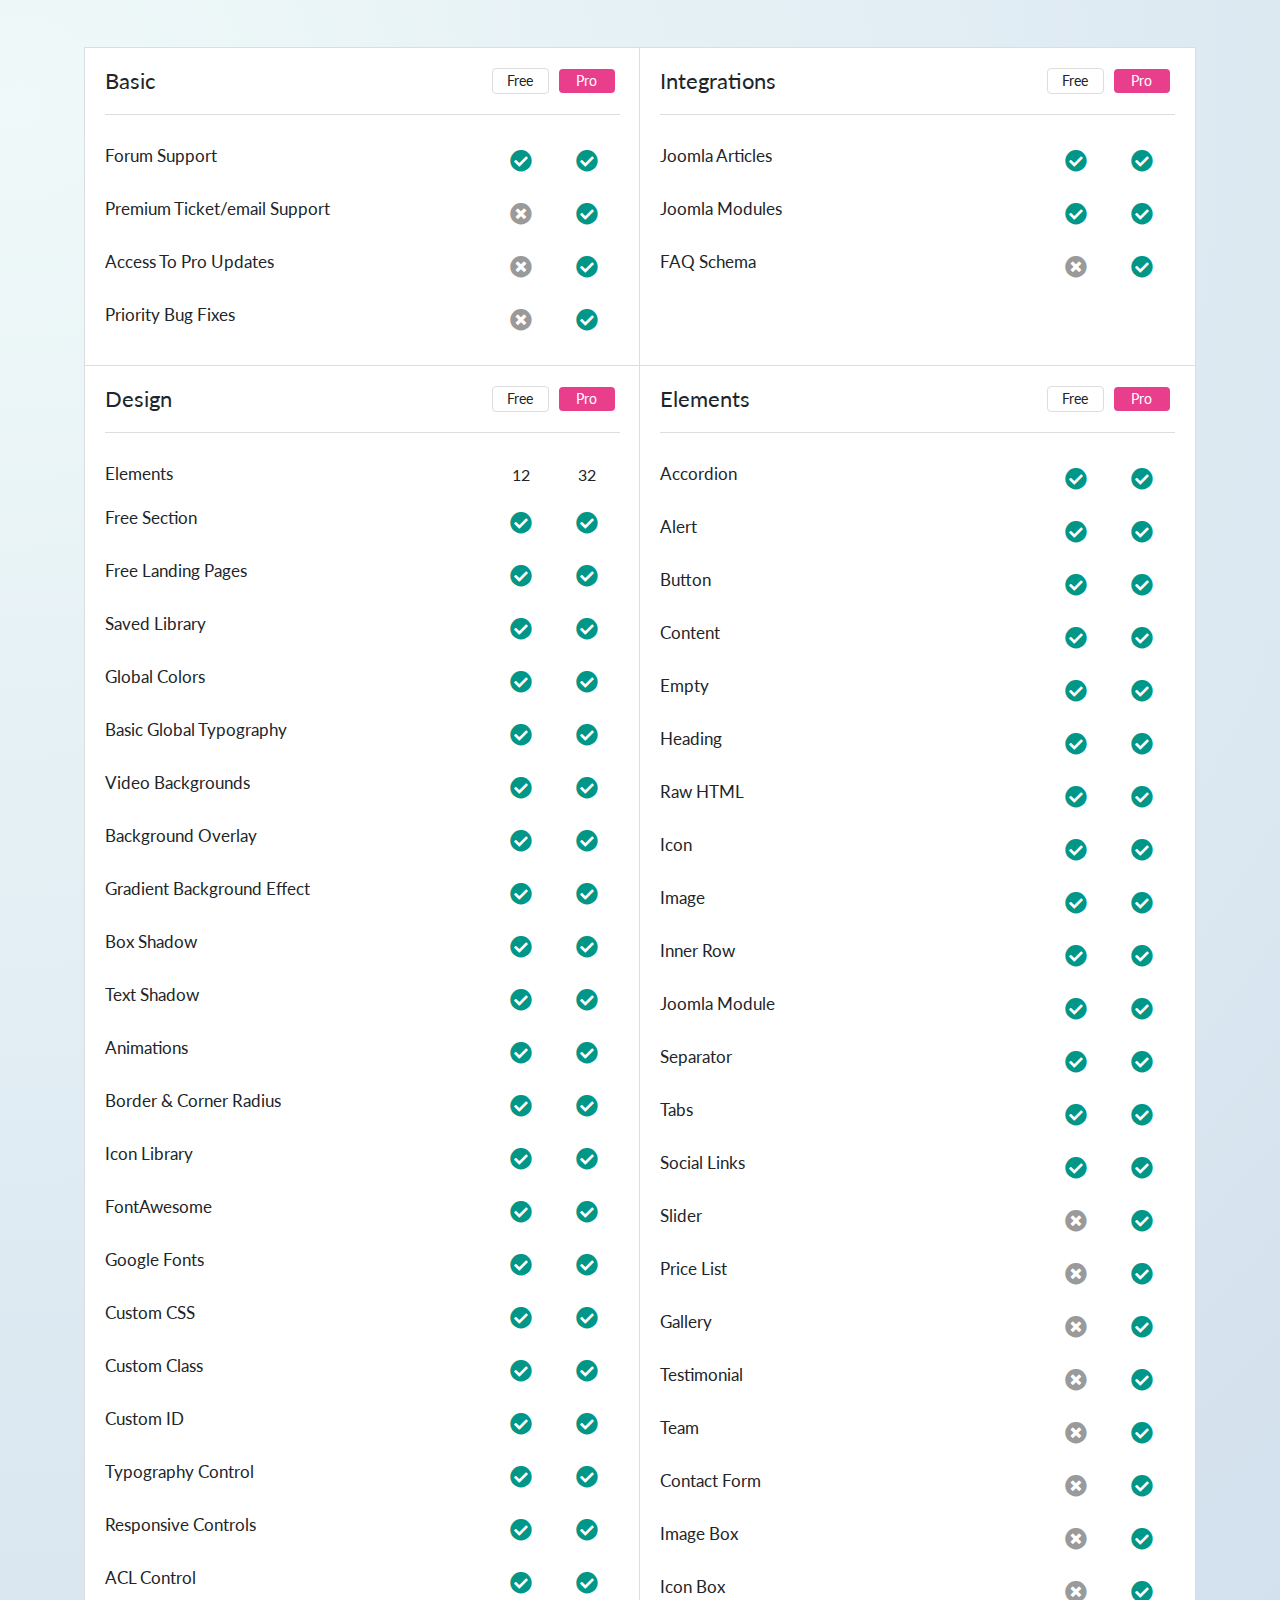
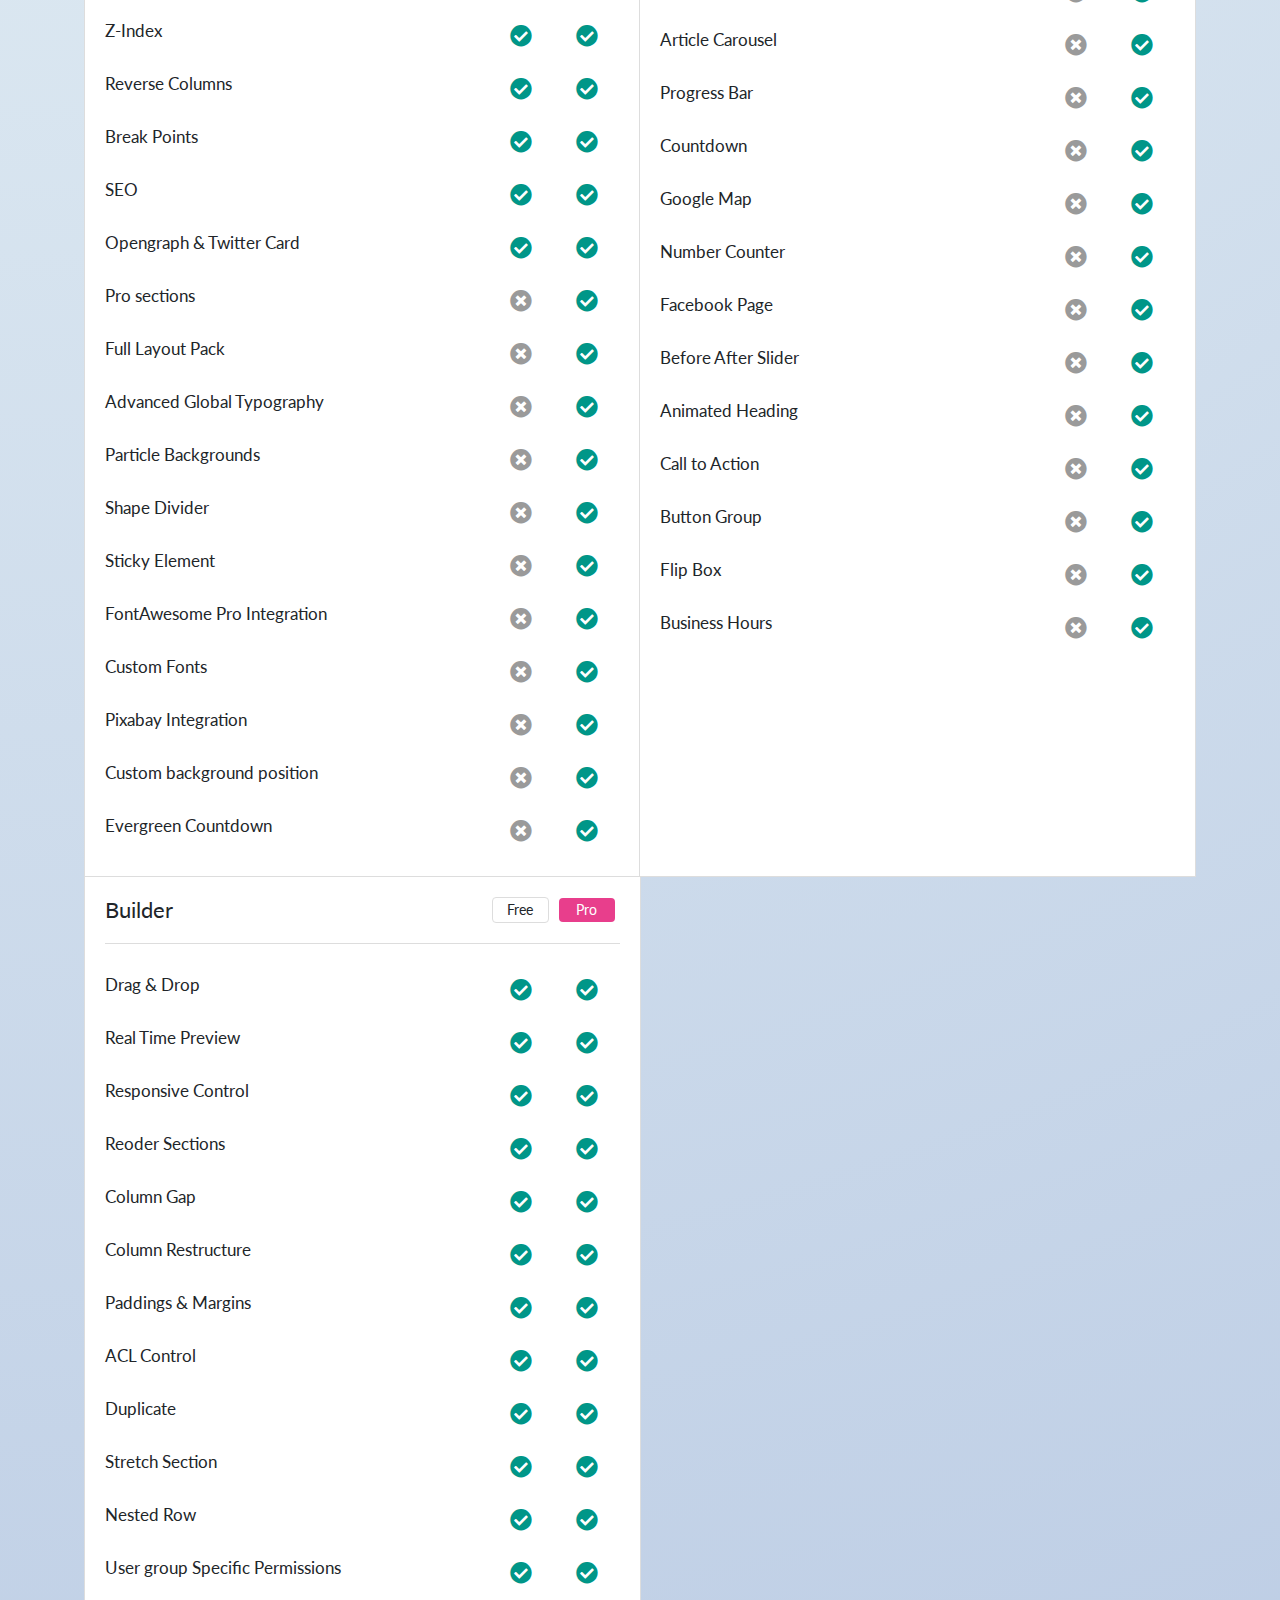
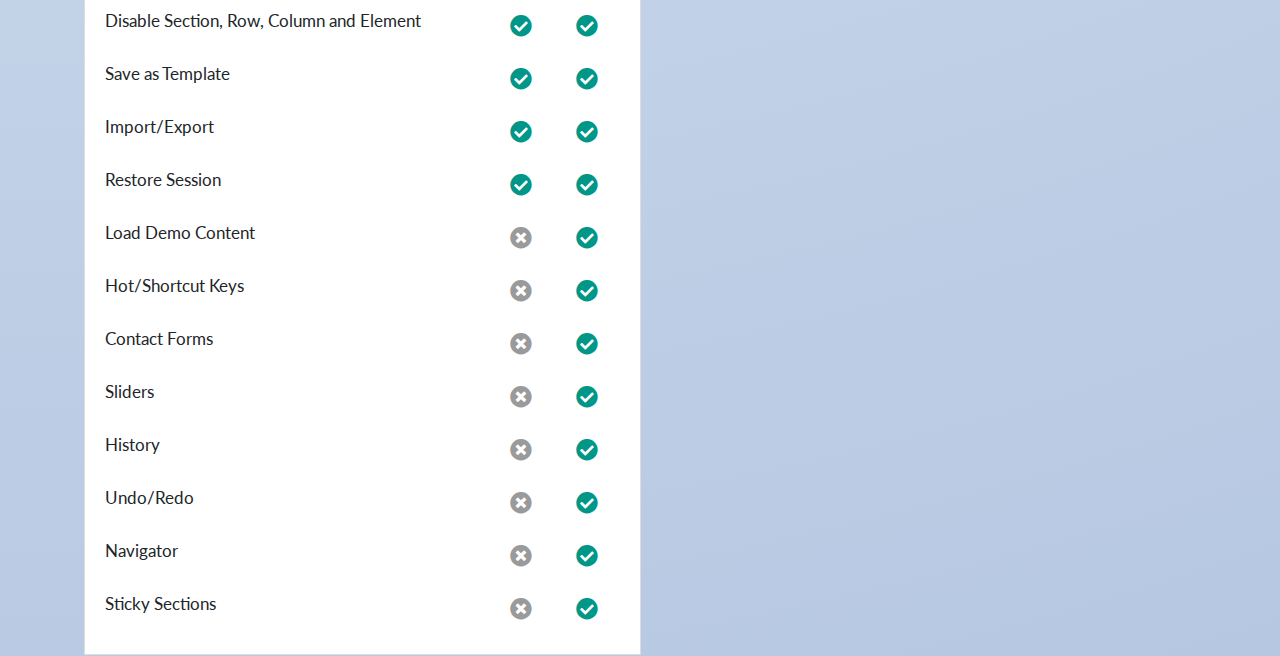
<file: index.html>
<!DOCTYPE html>
<html lang="en">

<head>
	<meta charset="UTF-8">
	<meta name="viewport" content="width=device-width, initial-scale=1.0">
	<meta http-equiv="X-UA-Compatible" content="ie=edge">
	<title>Why Pro</title>
	<link rel="stylesheet" href="https://stackpath.bootstrapcdn.com/bootstrap/4.3.1/css/bootstrap.min.css">
	<link rel="stylesheet" href="style.css">
	<link rel="stylesheet" href="https://use.fontawesome.com/releases/v5.9.0/css/all.css">
	<link href="https://fonts.googleapis.com/css?family=Lato&display=swap" rel="stylesheet">
</head>

<body>
	<section class="pt-5">
		<div class="container">
			<div class="row no-spacing-lg">
				<div class="col-md-6 pb-3 pb-md-0">
					<div class="why-pro-table h-100">
						<div class="wpt-header">
							<h3 class="wpt-th">Basic</h3>
							<div class="wpt-lab wpt-free-lab">Free</div>
							<div class="wpt-lab wpt-pro-lab">Pro</div>
						</div>
						<div class="wpt-list">
							<h6 class="why-f">Forum Support</h6>
							<span class="why-fy why-fo"></span>
							<span class="why-fy why-fo"></span>
						</div>
						<div class="wpt-list">
							<h6 class="why-f">Premium Ticket/email Support</h6>
							<span class="why-fn why-fo"></span>
							<span class="why-fy why-fo"></span>
						</div>
						<div class="wpt-list">
							<h6 class="why-f">Access To Pro Updates</h6>
							<span class="why-fn why-fo"></span>
							<span class="why-fy why-fo"></span>
						</div>
						<div class="wpt-list">
							<h6 class="why-f">Priority Bug Fixes</h6>
							<span class="why-fn why-fo"></span>
							<span class="why-fy why-fo"></span>
						</div>
					</div>
				</div>
				<div class="col-md-6 pb-3 pb-md-0">
					<div class="why-pro-table h-100">
						<div class="wpt-header">
							<h3 class="wpt-th">Integrations</h3>
							<div class="wpt-lab wpt-free-lab">Free</div>
							<div class="wpt-lab wpt-pro-lab">Pro</div>
						</div>
						<div class="wpt-list">
							<h6 class="why-f">Joomla Articles</h6>
							<span class="why-fy why-fo"></span>
							<span class="why-fy why-fo"></span>
						</div>
						<div class="wpt-list">
							<h6 class="why-f">Joomla Modules</h6>
							<span class="why-fy why-fo"></span>
							<span class="why-fy why-fo"></span>
						</div>
						<div class="wpt-list">
							<h6 class="why-f">FAQ Schema</h6>
							<span class="why-fn why-fo"></span>
							<span class="why-fy why-fo"></span>
						</div>
					</div>
				</div>
				<div class="col-md-6 pb-3 pb-md-0">
					<div class="why-pro-table h-100">
						<div class="wpt-header">
							<h3 class="wpt-th">Design</h3>
							<div class="wpt-lab wpt-free-lab">Free</div>
							<div class="wpt-lab wpt-pro-lab">Pro</div>
						</div>
						<div class="wpt-list">
							<h6 class="why-f">Elements</h6>
							<span class="why-fo">12</span>
							<span class="why-fo">32</span>
						</div>
						<div class="wpt-list">
							<h6 class="why-f">Free Section</h6>
							<span class="why-fy why-fo"></span>
							<span class="why-fy why-fo"></span>
						</div>
						<div class="wpt-list">
							<h6 class="why-f">Free Landing Pages</h6>
							<span class="why-fy why-fo"></span>
							<span class="why-fy why-fo"></span>
						</div>
						<div class="wpt-list">
							<h6 class="why-f">Saved Library</h6>
							<span class="why-fy why-fo"></span>
							<span class="why-fy why-fo"></span>
						</div>
						<div class="wpt-list">
							<h6 class="why-f">Global Colors</h6>
							<span class="why-fy why-fo"></span>
							<span class="why-fy why-fo"></span>
						</div>
						<div class="wpt-list">
							<h6 class="why-f">Basic Global Typography</h6>
							<span class="why-fy why-fo"></span>
							<span class="why-fy why-fo"></span>
						</div>
						<div class="wpt-list">
							<h6 class="why-f">Video Backgrounds</h6>
							<span class="why-fy why-fo"></span>
							<span class="why-fy why-fo"></span>
						</div>
						<div class="wpt-list">
							<h6 class="why-f">Background Overlay</h6>
							<span class="why-fy why-fo"></span>
							<span class="why-fy why-fo"></span>
						</div>
						<div class="wpt-list">
							<h6 class="why-f">Gradient Background Effect</h6>
							<span class="why-fy why-fo"></span>
							<span class="why-fy why-fo"></span>
						</div>
						<div class="wpt-list">
							<h6 class="why-f">Box Shadow</h6>
							<span class="why-fy why-fo"></span>
							<span class="why-fy why-fo"></span>
						</div>
						<div class="wpt-list">
							<h6 class="why-f">Text Shadow</h6>
							<span class="why-fy why-fo"></span>
							<span class="why-fy why-fo"></span>
						</div>
						<div class="wpt-list">
							<h6 class="why-f">Animations</h6>
							<span class="why-fy why-fo"></span>
							<span class="why-fy why-fo"></span>
						</div>
						<div class="wpt-list">
							<h6 class="why-f">Border & Corner Radius</h6>
							<span class="why-fy why-fo"></span>
							<span class="why-fy why-fo"></span>
						</div>
						<div class="wpt-list">
							<h6 class="why-f">Icon Library</h6>
							<span class="why-fy why-fo"></span>
							<span class="why-fy why-fo"></span>
						</div>
						<div class="wpt-list">
							<h6 class="why-f">FontAwesome</h6>
							<span class="why-fy why-fo"></span>
							<span class="why-fy why-fo"></span>
						</div>
						<div class="wpt-list">
							<h6 class="why-f">Google Fonts</h6>
							<span class="why-fy why-fo"></span>
							<span class="why-fy why-fo"></span>
						</div>
						<div class="wpt-list">
							<h6 class="why-f">Custom CSS</h6>
							<span class="why-fy why-fo"></span>
							<span class="why-fy why-fo"></span>
						</div>
						<div class="wpt-list">
							<h6 class="why-f">Custom Class</h6>
							<span class="why-fy why-fo"></span>
							<span class="why-fy why-fo"></span>
						</div>
						<div class="wpt-list">
							<h6 class="why-f">Custom ID</h6>
							<span class="why-fy why-fo"></span>
							<span class="why-fy why-fo"></span>
						</div>
						<div class="wpt-list">
							<h6 class="why-f">Typography Control</h6>
							<span class="why-fy why-fo"></span>
							<span class="why-fy why-fo"></span>
						</div>
						<div class="wpt-list">
							<h6 class="why-f">Responsive Controls</h6>
							<span class="why-fy why-fo"></span>
							<span class="why-fy why-fo"></span>
						</div>
						<div class="wpt-list">
							<h6 class="why-f">ACL Control</h6>
							<span class="why-fy why-fo"></span>
							<span class="why-fy why-fo"></span>
						</div>
						<div class="wpt-list">
							<h6 class="why-f">Z-Index</h6>
							<span class="why-fy why-fo"></span>
							<span class="why-fy why-fo"></span>
						</div>
						<div class="wpt-list">
							<h6 class="why-f">Reverse Columns</h6>
							<span class="why-fy why-fo"></span>
							<span class="why-fy why-fo"></span>
						</div>
						<div class="wpt-list">
							<h6 class="why-f">Break Points</h6>
							<span class="why-fy why-fo"></span>
							<span class="why-fy why-fo"></span>
						</div>
						<div class="wpt-list">
							<h6 class="why-f">SEO</h6>
							<span class="why-fy why-fo"></span>
							<span class="why-fy why-fo"></span>
						</div>
						<div class="wpt-list">
							<h6 class="why-f">Opengraph & Twitter Card</h6>
							<span class="why-fy why-fo"></span>
							<span class="why-fy why-fo"></span>
						</div>
						<div class="wpt-list">
							<h6 class="why-f">Pro sections</h6>
							<span class="why-fn why-fo"></span>
							<span class="why-fy why-fo"></span>
						</div>
						<div class="wpt-list">
							<h6 class="why-f">Full Layout Pack</h6>
							<span class="why-fn why-fo"></span>
							<span class="why-fy why-fo"></span>
						</div>
						<div class="wpt-list">
							<h6 class="why-f">Advanced Global Typography</h6>
							<span class="why-fn why-fo"></span>
							<span class="why-fy why-fo"></span>
						</div>
						<div class="wpt-list">
							<h6 class="why-f">Particle Backgrounds</h6>
							<span class="why-fn why-fo"></span>
							<span class="why-fy why-fo"></span>
						</div>
						<div class="wpt-list">
							<h6 class="why-f">Shape Divider</h6>
							<span class="why-fn why-fo"></span>
							<span class="why-fy why-fo"></span>
						</div>
						<div class="wpt-list">
							<h6 class="why-f">Sticky Element</h6>
							<span class="why-fn why-fo"></span>
							<span class="why-fy why-fo"></span>
						</div>
						<div class="wpt-list">
							<h6 class="why-f">FontAwesome Pro Integration</h6>
							<span class="why-fn why-fo"></span>
							<span class="why-fy why-fo"></span>
						</div>
						<div class="wpt-list">
							<h6 class="why-f">Custom Fonts</h6>
							<span class="why-fn why-fo"></span>
							<span class="why-fy why-fo"></span>
						</div>
						<div class="wpt-list">
							<h6 class="why-f">Pixabay Integration</h6>
							<span class="why-fn why-fo"></span>
							<span class="why-fy why-fo"></span>
						</div>
						<div class="wpt-list">
							<h6 class="why-f">Custom background position</h6>
							<span class="why-fn why-fo"></span>
							<span class="why-fy why-fo"></span>
						</div>
						<div class="wpt-list">
							<h6 class="why-f">Evergreen Countdown</h6>
							<span class="why-fn why-fo"></span>
							<span class="why-fy why-fo"></span>
						</div>
					</div>
				</div>
				<div class="col-md-6 pb-3 pb-md-0">
					<div class="why-pro-table h-100">
						<div class="wpt-header">
							<h3 class="wpt-th">Elements</h3>
							<div class="wpt-lab wpt-free-lab">Free</div>
							<div class="wpt-lab wpt-pro-lab">Pro</div>
						</div>
						<div class="wpt-list">
							<h6 class="why-f">Accordion</h6>
							<span class="why-fy why-fo"></span>
							<span class="why-fy why-fo"></span>
						</div>
						<div class="wpt-list">
							<h6 class="why-f">Alert</h6>
							<span class="why-fy why-fo"></span>
							<span class="why-fy why-fo"></span>
						</div>
						<div class="wpt-list">
							<h6 class="why-f">Button</h6>
							<span class="why-fy why-fo"></span>
							<span class="why-fy why-fo"></span>
						</div>
						<div class="wpt-list">
							<h6 class="why-f">Content</h6>
							<span class="why-fy why-fo"></span>
							<span class="why-fy why-fo"></span>
						</div>
						<div class="wpt-list">
							<h6 class="why-f">Empty</h6>
							<span class="why-fy why-fo"></span>
							<span class="why-fy why-fo"></span>
						</div>
						<div class="wpt-list">
							<h6 class="why-f">Heading</h6>
							<span class="why-fy why-fo"></span>
							<span class="why-fy why-fo"></span>
						</div>
						<div class="wpt-list">
							<h6 class="why-f">Raw HTML</h6>
							<span class="why-fy why-fo"></span>
							<span class="why-fy why-fo"></span>
						</div>
						<div class="wpt-list">
							<h6 class="why-f">Icon</h6>
							<span class="why-fy why-fo"></span>
							<span class="why-fy why-fo"></span>
						</div>
						<div class="wpt-list">
							<h6 class="why-f">Image</h6>
							<span class="why-fy why-fo"></span>
							<span class="why-fy why-fo"></span>
						</div>
						<div class="wpt-list">
							<h6 class="why-f">Inner Row</h6>
							<span class="why-fy why-fo"></span>
							<span class="why-fy why-fo"></span>
						</div>
						<div class="wpt-list">
							<h6 class="why-f">Joomla Module</h6>
							<span class="why-fy why-fo"></span>
							<span class="why-fy why-fo"></span>
						</div>
						<div class="wpt-list">
							<h6 class="why-f">Separator</h6>
							<span class="why-fy why-fo"></span>
							<span class="why-fy why-fo"></span>
						</div>
						<div class="wpt-list">
							<h6 class="why-f">Tabs</h6>
							<span class="why-fy why-fo"></span>
							<span class="why-fy why-fo"></span>
						</div>
						<div class="wpt-list">
							<h6 class="why-f">Social Links</h6>
							<span class="why-fy why-fo"></span>
							<span class="why-fy why-fo"></span>
						</div>
						<div class="wpt-list">
							<h6 class="why-f">Slider</h6>
							<span class="why-fn why-fo"></span>
							<span class="why-fy why-fo"></span>
						</div>
						<div class="wpt-list">
							<h6 class="why-f">Price List</h6>
							<span class="why-fn why-fo"></span>
							<span class="why-fy why-fo"></span>
						</div>
						<div class="wpt-list">
							<h6 class="why-f">Gallery</h6>
							<span class="why-fn why-fo"></span>
							<span class="why-fy why-fo"></span>
						</div>
						<div class="wpt-list">
							<h6 class="why-f">Testimonial</h6>
							<span class="why-fn why-fo"></span>
							<span class="why-fy why-fo"></span>
						</div>
						<div class="wpt-list">
							<h6 class="why-f">Team</h6>
							<span class="why-fn why-fo"></span>
							<span class="why-fy why-fo"></span>
						</div>
						<div class="wpt-list">
							<h6 class="why-f">Contact Form</h6>
							<span class="why-fn why-fo"></span>
							<span class="why-fy why-fo"></span>
						</div>
						<div class="wpt-list">
							<h6 class="why-f">Image Box</h6>
							<span class="why-fn why-fo"></span>
							<span class="why-fy why-fo"></span>
						</div>
						<div class="wpt-list">
							<h6 class="why-f">Icon Box</h6>
							<span class="why-fn why-fo"></span>
							<span class="why-fy why-fo"></span>
						</div>
						<div class="wpt-list">
							<h6 class="why-f">Article Carousel</h6>
							<span class="why-fn why-fo"></span>
							<span class="why-fy why-fo"></span>
						</div>
						<div class="wpt-list">
							<h6 class="why-f">Progress Bar</h6>
							<span class="why-fn why-fo"></span>
							<span class="why-fy why-fo"></span>
						</div>
						<div class="wpt-list">
							<h6 class="why-f">Countdown</h6>
							<span class="why-fn why-fo"></span>
							<span class="why-fy why-fo"></span>
						</div>
						<div class="wpt-list">
							<h6 class="why-f">Google Map</h6>
							<span class="why-fn why-fo"></span>
							<span class="why-fy why-fo"></span>
						</div>
						<div class="wpt-list">
							<h6 class="why-f">Number Counter</h6>
							<span class="why-fn why-fo"></span>
							<span class="why-fy why-fo"></span>
						</div>
						<div class="wpt-list">
							<h6 class="why-f">Facebook Page</h6>
							<span class="why-fn why-fo"></span>
							<span class="why-fy why-fo"></span>
						</div>
						<div class="wpt-list">
							<h6 class="why-f">Before After Slider</h6>
							<span class="why-fn why-fo"></span>
							<span class="why-fy why-fo"></span>
						</div>
						<div class="wpt-list">
							<h6 class="why-f">Animated Heading</h6>
							<span class="why-fn why-fo"></span>
							<span class="why-fy why-fo"></span>
						</div>
						<div class="wpt-list">
							<h6 class="why-f">Call to Action</h6>
							<span class="why-fn why-fo"></span>
							<span class="why-fy why-fo"></span>
						</div>
						<div class="wpt-list">
							<h6 class="why-f">Button Group</h6>
							<span class="why-fn why-fo"></span>
							<span class="why-fy why-fo"></span>
						</div>
						<div class="wpt-list">
							<h6 class="why-f">Flip Box</h6>
							<span class="why-fn why-fo"></span>
							<span class="why-fy why-fo"></span>
						</div>
						<div class="wpt-list">
							<h6 class="why-f">Business Hours</h6>
							<span class="why-fn why-fo"></span>
							<span class="why-fy why-fo"></span>
						</div>
					</div>
				</div>
				<div class="col-md-6 pb-3 pb-md-0">
						<div class="why-pro-table h-100">
							<div class="wpt-header">
								<h3 class="wpt-th">Builder</h3>
								<div class="wpt-lab wpt-free-lab">Free</div>
								<div class="wpt-lab wpt-pro-lab">Pro</div>
							</div>
							<div class="wpt-list">
								<h6 class="why-f">Drag & Drop</h6>
								<span class="why-fy why-fo"></span>
								<span class="why-fy why-fo"></span>
							</div>
							<div class="wpt-list">
								<h6 class="why-f">Real Time Preview</h6>
								<span class="why-fy why-fo"></span>
								<span class="why-fy why-fo"></span>
							</div>
							<div class="wpt-list">
								<h6 class="why-f">Responsive Control</h6>
								<span class="why-fy why-fo"></span>
								<span class="why-fy why-fo"></span>
							</div>
							<div class="wpt-list">
								<h6 class="why-f">Reoder Sections</h6>
								<span class="why-fy why-fo"></span>
								<span class="why-fy why-fo"></span>
							</div>
							<div class="wpt-list">
								<h6 class="why-f">Column Gap</h6>
								<span class="why-fy why-fo"></span>
								<span class="why-fy why-fo"></span>
							</div>
							<div class="wpt-list">
								<h6 class="why-f">Column Restructure</h6>
								<span class="why-fy why-fo"></span>
								<span class="why-fy why-fo"></span>
							</div>
							<div class="wpt-list">
								<h6 class="why-f">Paddings & Margins</h6>
								<span class="why-fy why-fo"></span>
								<span class="why-fy why-fo"></span>
							</div>
							<div class="wpt-list">
								<h6 class="why-f">ACL Control</h6>
								<span class="why-fy why-fo"></span>
								<span class="why-fy why-fo"></span>
							</div>
							<div class="wpt-list">
								<h6 class="why-f">Duplicate</h6>
								<span class="why-fy why-fo"></span>
								<span class="why-fy why-fo"></span>
							</div>
							<div class="wpt-list">
								<h6 class="why-f">Stretch Section</h6>
								<span class="why-fy why-fo"></span>
								<span class="why-fy why-fo"></span>
							</div>
							<div class="wpt-list">
								<h6 class="why-f">Nested Row</h6>
								<span class="why-fy why-fo"></span>
								<span class="why-fy why-fo"></span>
							</div>
							<div class="wpt-list">
								<h6 class="why-f">User group Specific Permissions</h6>
								<span class="why-fy why-fo"></span>
								<span class="why-fy why-fo"></span>
							</div>
							<div class="wpt-list">
								<h6 class="why-f">Disable Section, Row, Column and Element</h6>
								<span class="why-fy why-fo"></span>
								<span class="why-fy why-fo"></span>
							</div>
							<div class="wpt-list">
								<h6 class="why-f">Save as Template</h6>
								<span class="why-fy why-fo"></span>
								<span class="why-fy why-fo"></span>
							</div>
							<div class="wpt-list">
								<h6 class="why-f">Import/Export</h6>
								<span class="why-fy why-fo"></span>
								<span class="why-fy why-fo"></span>
							</div>
							<div class="wpt-list">
								<h6 class="why-f">Restore Session</h6>
								<span class="why-fy why-fo"></span>
								<span class="why-fy why-fo"></span>
							</div>
							<div class="wpt-list">
								<h6 class="why-f">Load Demo Content</h6>
								<span class="why-fn why-fo"></span>
								<span class="why-fy why-fo"></span>
							</div>
							<div class="wpt-list">
								<h6 class="why-f">Hot/Shortcut Keys</h6>
								<span class="why-fn why-fo"></span>
								<span class="why-fy why-fo"></span>
							</div>
							<div class="wpt-list">
								<h6 class="why-f">Contact Forms</h6>
								<span class="why-fn why-fo"></span>
								<span class="why-fy why-fo"></span>
							</div>
							<div class="wpt-list">
								<h6 class="why-f">Sliders</h6>
								<span class="why-fn why-fo"></span>
								<span class="why-fy why-fo"></span>
							</div>
							<div class="wpt-list">
								<h6 class="why-f">History</h6>
								<span class="why-fn why-fo"></span>
								<span class="why-fy why-fo"></span>
							</div>
							<div class="wpt-list">
								<h6 class="why-f">Undo/Redo</h6>
								<span class="why-fn why-fo"></span>
								<span class="why-fy why-fo"></span>
							</div>
							<div class="wpt-list">
								<h6 class="why-f">Navigator</h6>
								<span class="why-fn why-fo"></span>
								<span class="why-fy why-fo"></span>
							</div>
							<div class="wpt-list">
								<h6 class="why-f">Sticky Sections</h6>
								<span class="why-fn why-fo"></span>
								<span class="why-fy why-fo"></span>
							</div>
						</div>
					</div>
			</div>
		</div>
	</section>
</body>

</html>
</file>
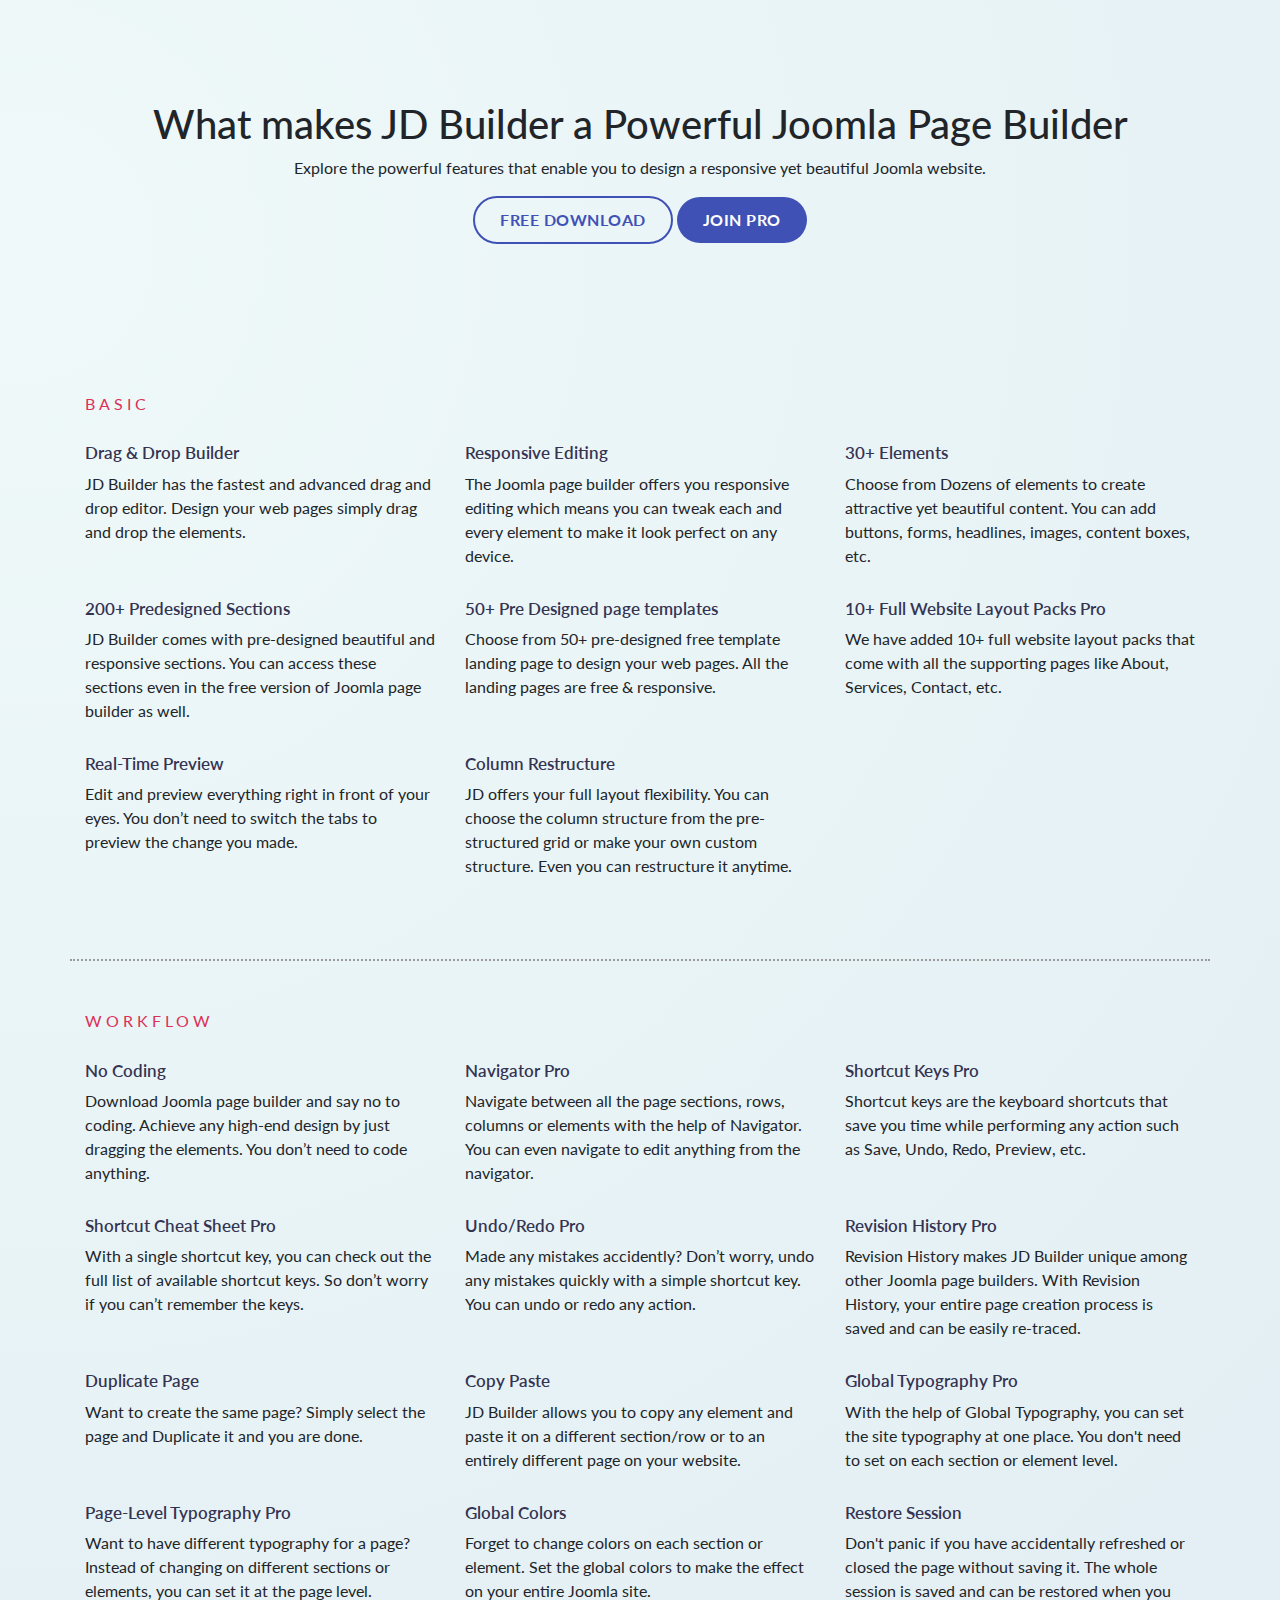
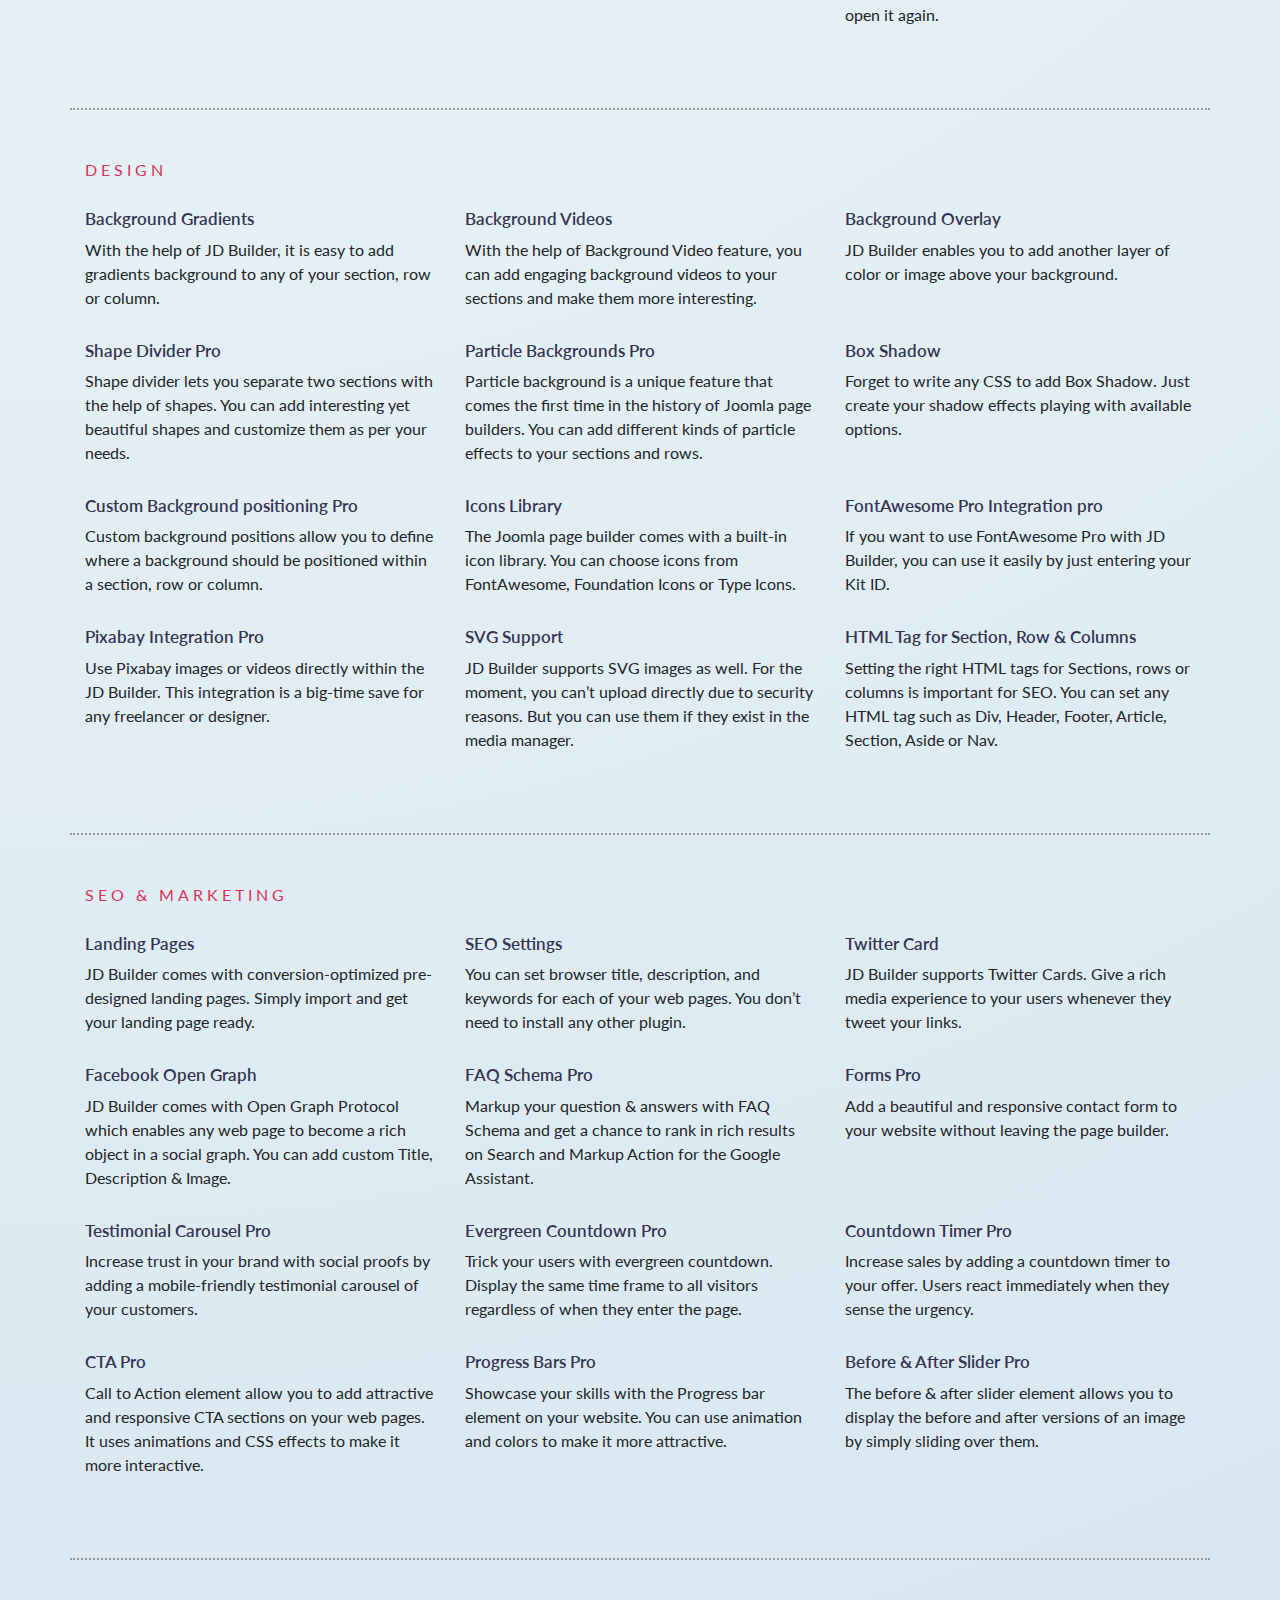
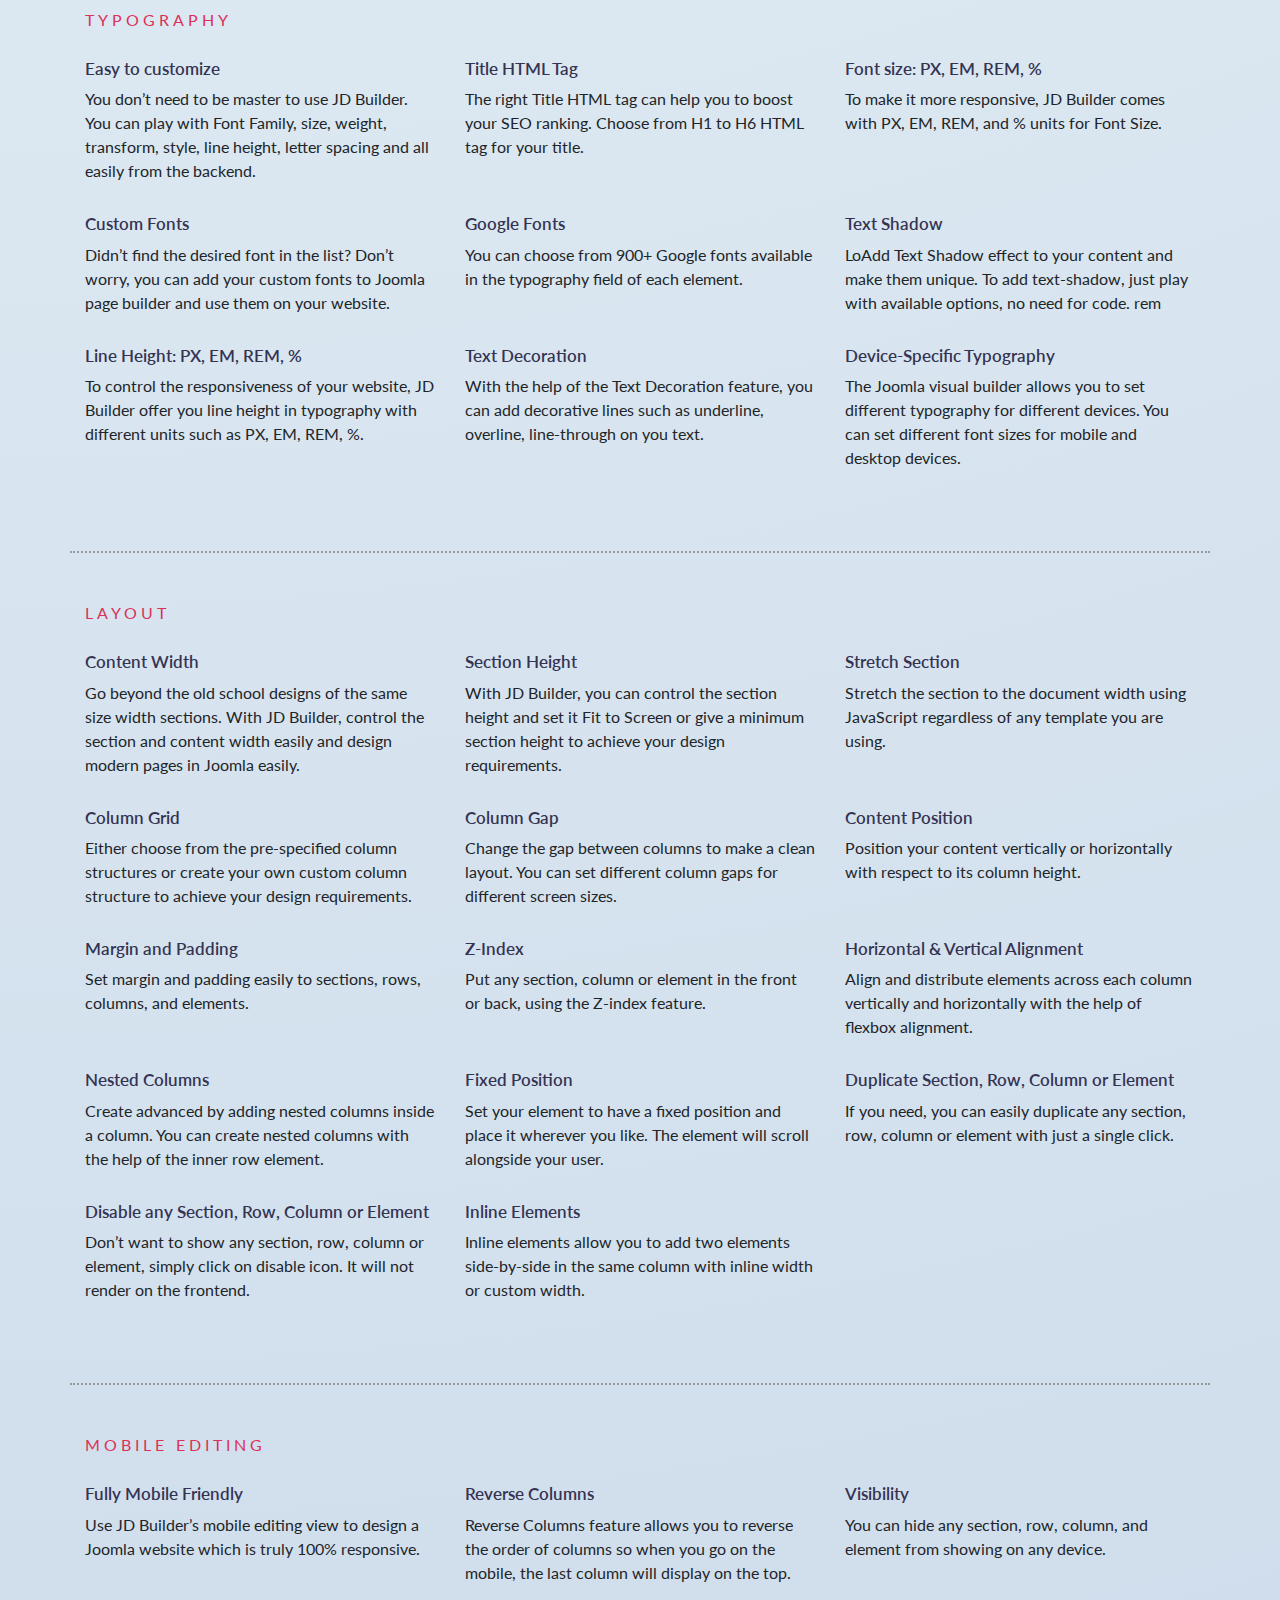
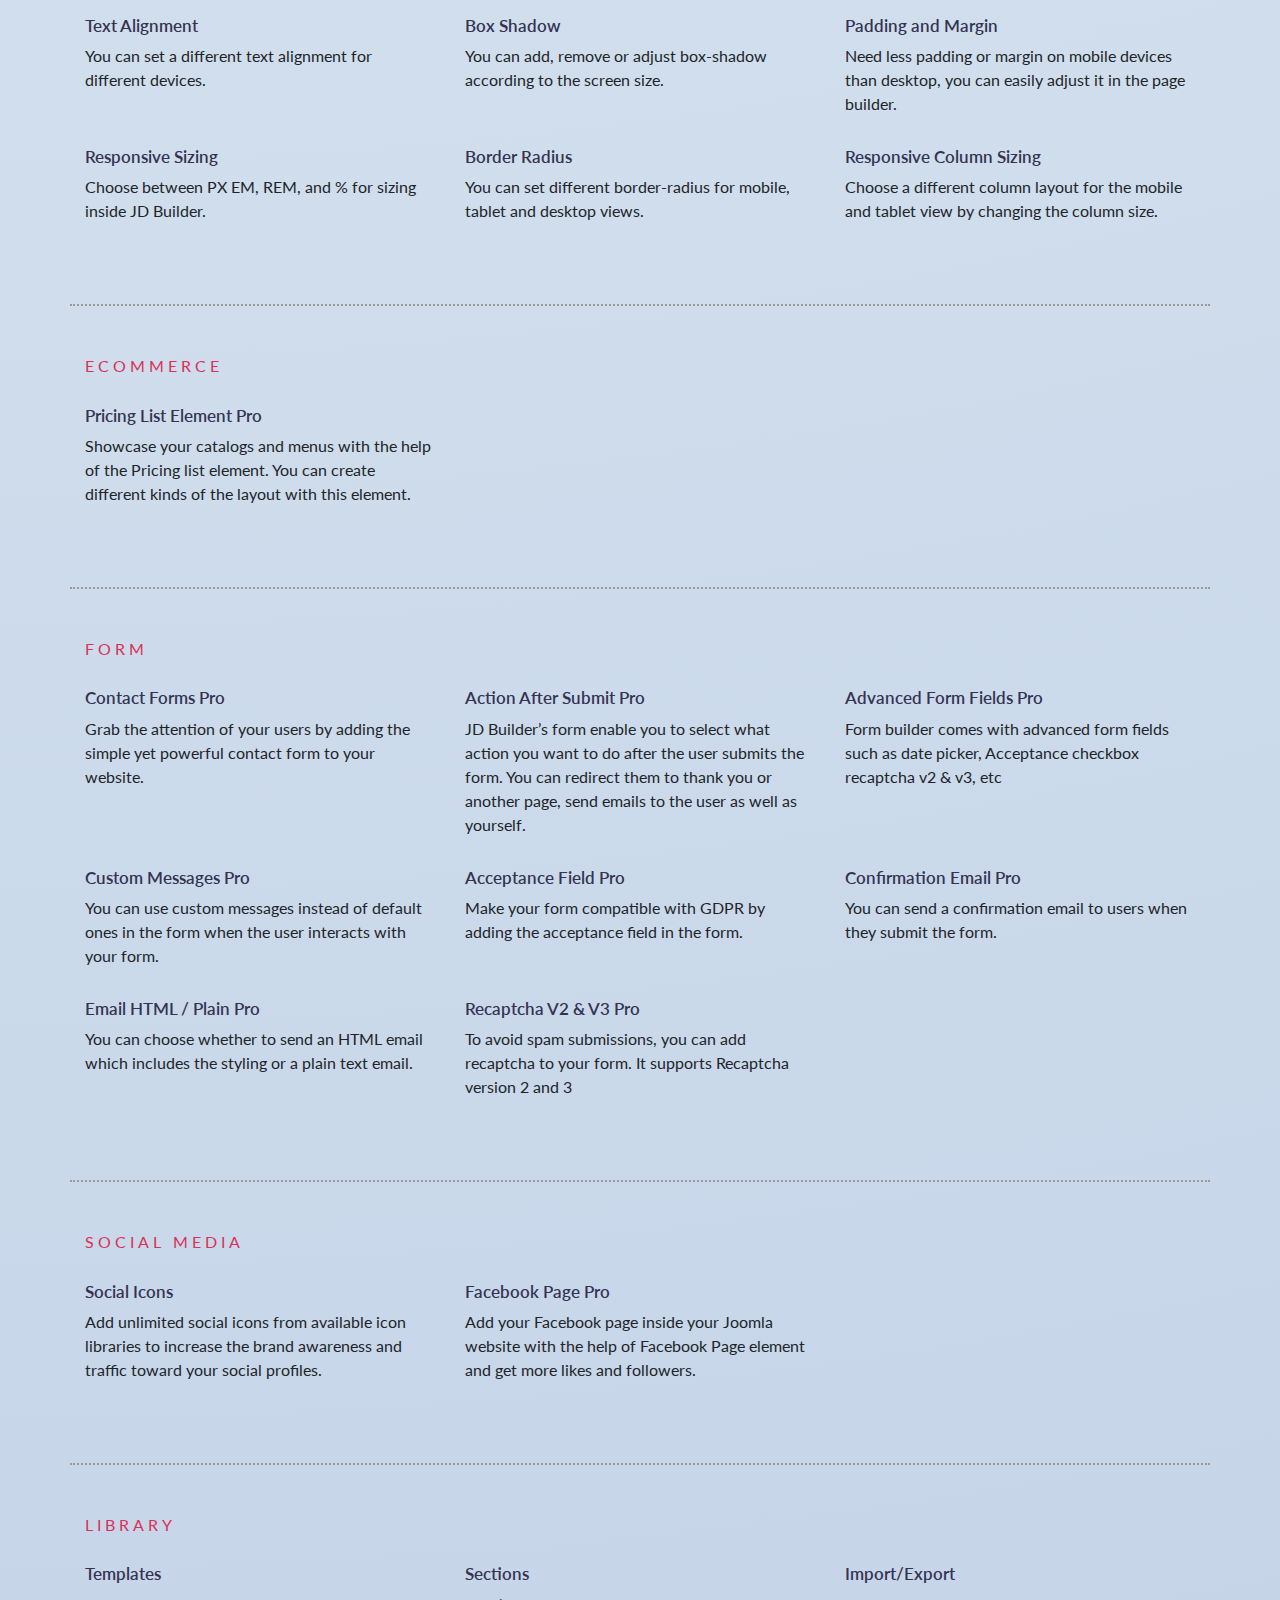
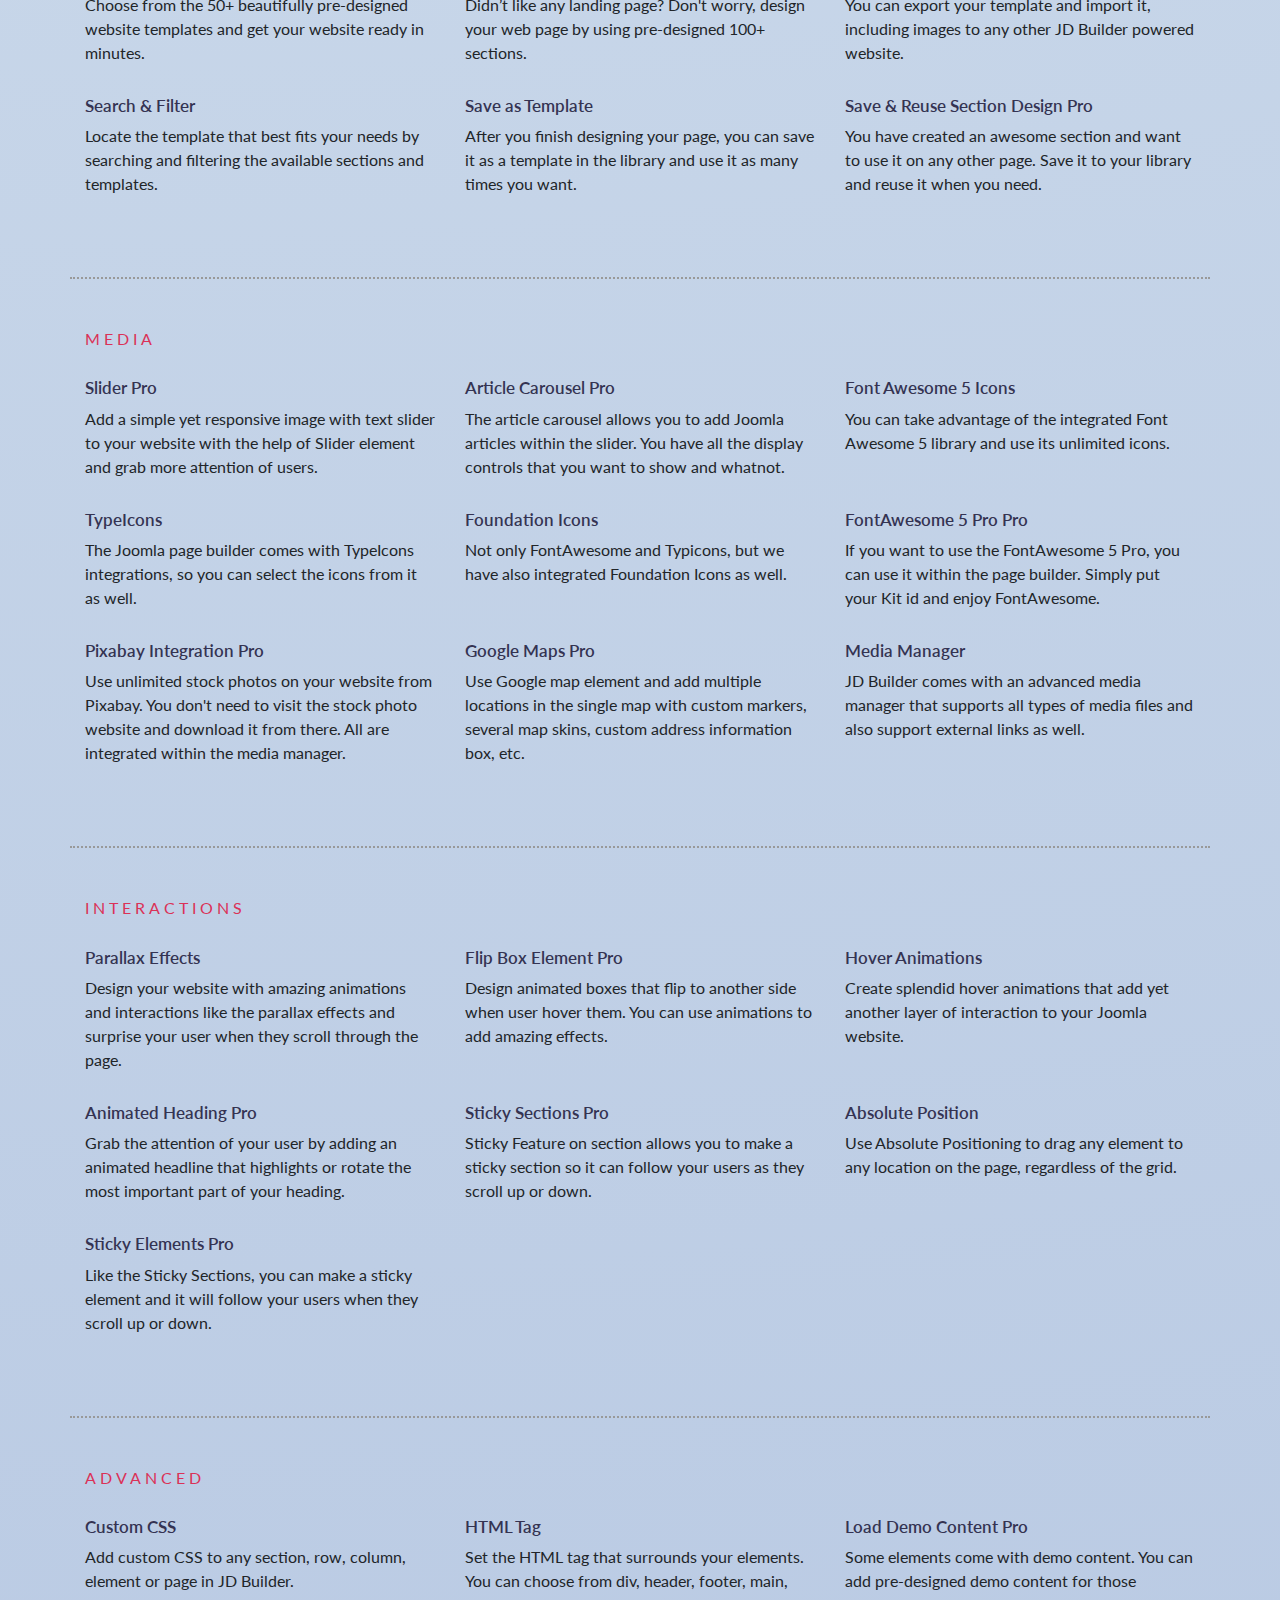
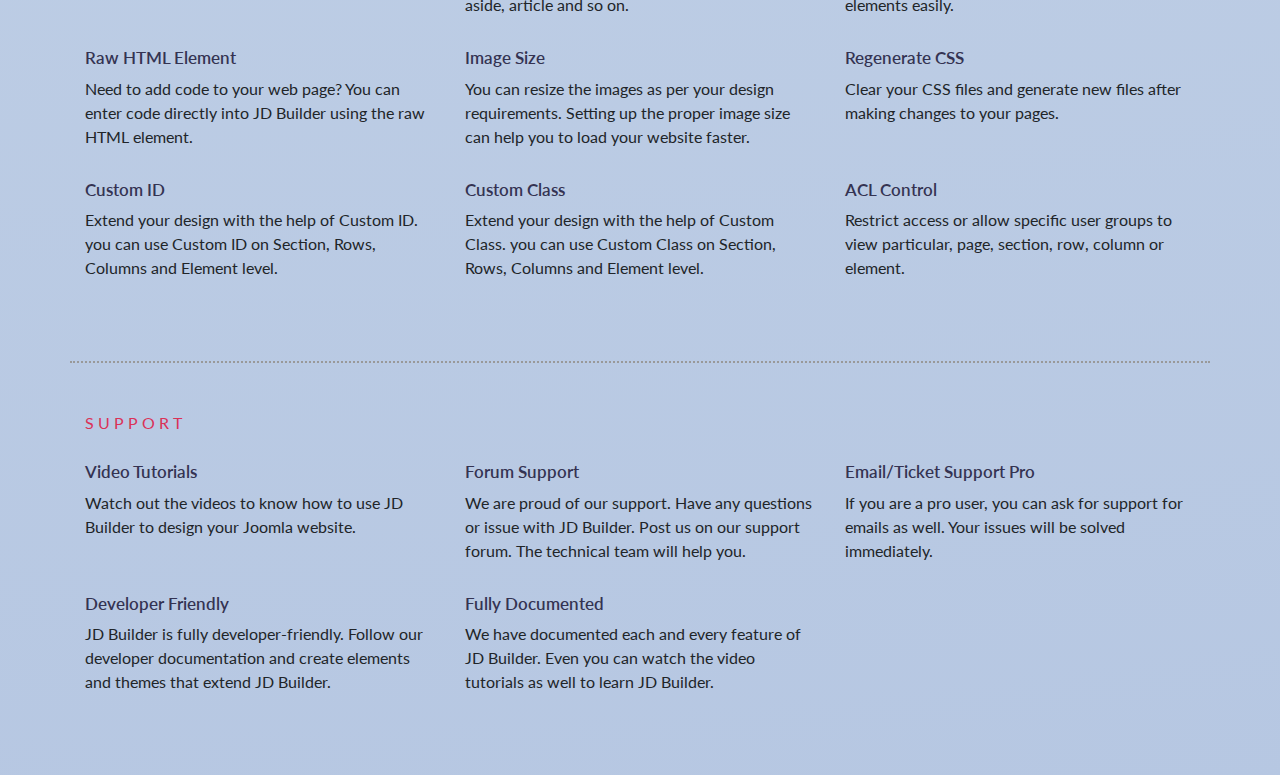
<file: feature.html>
<!DOCTYPE html>
<html lang="en">

<head>
   <meta charset="UTF-8">
   <meta name="viewport" content="width=device-width, initial-scale=1.0">
   <meta http-equiv="X-UA-Compatible" content="ie=edge">
   <title>JD Builder's Features</title>
   <link rel="stylesheet" href="https://stackpath.bootstrapcdn.com/bootstrap/4.3.1/css/bootstrap.min.css">
   <link rel="stylesheet" href="feature.css">
   <link rel="stylesheet" href="https://use.fontawesome.com/releases/v5.9.0/css/all.css">
   <link href="https://fonts.googleapis.com/css?family=Lato&display=swap" rel="stylesheet">
</head>

<body>
   <section class="hero">
      <div class="container">
         <div class="row">
            <div class="col-md-12 text-center">
               <h1>What makes JD Builder a Powerful Joomla Page Builder</h1>
               <p>Explore the powerful features that enable you to design a responsive yet beautiful Joomla website.
               </p>
               <a class="btn btn-outline" href="#">FREE DOWNLOAD</a>
               <a class="btn btn-solid" href="#">JOIN PRO</a>
            </div>
         </div>
      </div>
   </section>
   <section class="section">
      <div class="container">
         <h2 class="heading-color">Basic</h2>
         <div class="row">
            <div class="col-md-4">
               <h3 class="sub-heading-color">Drag & Drop Builder</h3>
               <p>JD Builder has the fastest and advanced drag and drop editor. Design your web pages simply drag and
                  drop the elements.</p>
            </div>
            <div class="col-md-4">
               <h3 class="sub-heading-color">Responsive Editing</h3>
               <p>The Joomla page builder offers you responsive editing which means you can tweak each and every element
                  to make it look perfect on any device.</p>
            </div>
            <div class="col-md-4">
               <h3 class="sub-heading-color">30+ Elements</h3>
               <p>Choose from Dozens of elements to create attractive yet beautiful content. You can add buttons, forms,
                  headlines, images, content boxes, etc.</p>
            </div>
            <div class="col-md-4">
               <h3 class="sub-heading-color">200+ Predesigned Sections</h3>
               <p>JD Builder comes with pre-designed beautiful and responsive sections. You can access these sections
                  even in the free version of Joomla page builder as well.</p>
            </div>
            <div class="col-md-4">
               <h3 class="sub-heading-color">50+ Pre Designed page templates</h3>
               <p>Choose from 50+ pre-designed free template landing page to design your web pages. All the landing
                  pages are free & responsive.</p>
            </div>
            <div class="col-md-4">
               <h3 class="sub-heading-color">10+ Full Website Layout Packs Pro</h3>
               <p>We have added 10+ full website layout packs that come with all the supporting pages like About,
                  Services, Contact, etc.</p>
            </div>
            <div class="col-md-4">
               <h3 class="sub-heading-color">Real-Time Preview</h3>
               <p>Edit and preview everything right in front of your eyes. You don’t need to switch the tabs to preview
                  the change you made.</p>
            </div>
            <div class="col-md-4">
               <h3 class="sub-heading-color">Column Restructure</h3>
               <p>JD offers your full layout flexibility. You can choose the column structure from the pre-structured
                  grid or make your own custom structure. Even you can restructure it anytime.</p>
            </div>
         </div>
      </div>
   </section>
   <section class="section">
      <div class="container">
         <h2 class="heading-color">Workflow</h2>
         <div class="row">
            <div class="col-md-4">
               <h3 class="sub-heading-color">No Coding</h3>
               <p>Download Joomla page builder and say no to coding. Achieve any high-end design by just dragging the elements. You don’t need to code anything.</p>
            </div>
            <div class="col-md-4">
               <h3 class="sub-heading-color">Navigator  Pro</h3>
               <p>Navigate between all the page sections, rows, columns or elements with the help of Navigator. You can even navigate to edit anything from the navigator.</p>
            </div>
            <div class="col-md-4">
               <h3 class="sub-heading-color">Shortcut Keys Pro</h3>
               <p>Shortcut keys are the keyboard shortcuts that save you time while performing any action such as Save, Undo, Redo, Preview, etc.</p>
            </div>
            <div class="col-md-4">
               <h3 class="sub-heading-color">Shortcut Cheat Sheet Pro</h3>
               <p>With a single shortcut key, you can check out the full list of available shortcut keys. So don’t worry if you can’t remember the keys.</p>
            </div>
            <div class="col-md-4">
               <h3 class="sub-heading-color">Undo/Redo Pro</h3>
               <p>Made any mistakes accidently? Don’t worry, undo any mistakes quickly with a simple shortcut key. You can undo or redo any action.</p>
            </div>
            <div class="col-md-4">
               <h3 class="sub-heading-color">Revision History Pro</h3>
               <p>Revision History makes JD Builder unique among other Joomla page builders. With Revision History, your entire page creation process is saved and can be easily re-traced.</p>
            </div>
            <div class="col-md-4">
               <h3 class="sub-heading-color">Duplicate Page</h3>
               <p>Want to create the same page? Simply select the page and Duplicate it and you are done.</p>
            </div>
            <div class="col-md-4">
               <h3 class="sub-heading-color">Copy Paste</h3>
               <p>JD Builder allows you to copy any element and paste it on a different section/row or to an entirely different page on your website.</p>
            </div>
            <div class="col-md-4">
               <h3 class="sub-heading-color">Global Typography Pro</h3>
               <p>With the help of Global Typography, you can set the site typography at one place. You don't need to set on each section or element level.</p>
            </div>
            <div class="col-md-4">
               <h3 class="sub-heading-color">Page-Level Typography Pro</h3>
               <p>Want to have different typography for a page? Instead of changing on different sections or elements, you can set it at the page level.</p>
            </div>
            <div class="col-md-4">
               <h3 class="sub-heading-color">Global Colors</h3>
               <p>Forget to change colors on each section or element. Set the global colors to make the effect on your entire Joomla site.</p>
            </div>
            <div class="col-md-4">
               <h3 class="sub-heading-color">Restore Session</h3>
               <p>Don't panic if you have accidentally refreshed or closed the page without saving it. The whole session is saved and can be restored when you open it again.</p>
            </div>
         </div>
      </div>
   </section>
   <section class="section">
      <div class="container">
         <h2 class="heading-color">Design</h2>
         <div class="row">
            <div class="col-md-4">
               <h3 class="sub-heading-color">Background Gradients</h3>
               <p>With the help of JD Builder, it is easy to add gradients background to any of your section, row or column.</p>
            </div>
            <div class="col-md-4">
               <h3 class="sub-heading-color">Background Videos</h3>
               <p>With the help of Background Video feature, you can add engaging background videos to your sections and make them more interesting.</p>
            </div>
            <div class="col-md-4">
               <h3 class="sub-heading-color">Background Overlay</h3>
               <p>JD Builder enables you to add another layer of color or image above your background.</p>
            </div>
            <div class="col-md-4">
               <h3 class="sub-heading-color">Shape Divider Pro</h3>
               <p>Shape divider lets you separate two sections with the help of shapes. You can add interesting yet beautiful shapes and customize them as per your needs.</p>
            </div>
            <div class="col-md-4">
               <h3 class="sub-heading-color">Particle Backgrounds Pro</h3>
               <p>Particle background is a unique feature that comes the first time in the history of Joomla page builders. You can add different kinds of particle effects to your sections and rows.</p>
            </div>
            <div class="col-md-4">
               <h3 class="sub-heading-color">Box Shadow</h3>
               <p>Forget to write any CSS to add Box Shadow. Just create your shadow effects playing with available options.</p>
            </div>
            <div class="col-md-4">
               <h3 class="sub-heading-color">Custom Background positioning Pro</h3>
               <p>Custom background positions allow you to define where a background should be positioned within a section, row or column.</p>
            </div>
            <div class="col-md-4">
               <h3 class="sub-heading-color">Icons Library</h3>
               <p>The Joomla page builder comes with a built-in icon library. You can choose icons from FontAwesome, Foundation Icons or Type Icons.</p>
            </div>
            <div class="col-md-4">
               <h3 class="sub-heading-color">FontAwesome Pro Integration pro</h3>
               <p>If you want to use FontAwesome Pro with JD Builder, you can use it easily by just entering your Kit ID.</p>
            </div>
            <div class="col-md-4">
               <h3 class="sub-heading-color">Pixabay Integration Pro</h3>
               <p>Use Pixabay images or videos directly within the JD Builder. This integration is a big-time save for any freelancer or designer.</p>
            </div>
            <div class="col-md-4">
               <h3 class="sub-heading-color">SVG Support</h3>
               <p>JD Builder supports SVG images as well. For the moment, you can’t upload directly due to security reasons. But you can use them if they exist in the media manager.</p>
            </div>
            <div class="col-md-4">
               <h3 class="sub-heading-color">HTML Tag for Section, Row & Columns</h3>
               <p>Setting the right HTML tags for Sections, rows or columns is important for SEO. You can set any HTML tag such as Div, Header, Footer, Article, Section, Aside or Nav.</p>
            </div>
         </div>
      </div>
   </section>
   <section class="section">
      <div class="container">
         <h2 class="heading-color">SEO & Marketing</h2>
         <div class="row">
            <div class="col-md-4">
               <h3 class="sub-heading-color">Landing Pages</h3>
               <p>JD Builder comes with conversion-optimized pre-designed landing pages. Simply import and get your landing page ready.</p>
            </div>
            <div class="col-md-4">
               <h3 class="sub-heading-color">SEO Settings</h3>
               <p>You can set browser title, description, and keywords for each of your web pages. You don’t need to install any other plugin.</p>
            </div>
            <div class="col-md-4">
               <h3 class="sub-heading-color">Twitter Card</h3>
               <p>JD Builder supports Twitter Cards. Give a rich media experience to your users whenever they tweet your links.</p>
            </div>
            <div class="col-md-4">
               <h3 class="sub-heading-color">Facebook Open Graph</h3>
               <p>JD Builder comes with Open Graph Protocol which enables any web page to become a rich object in a social graph. You can add custom Title, Description & Image.</p>
            </div>
            <div class="col-md-4">
               <h3 class="sub-heading-color">FAQ Schema Pro</h3>
               <p>Markup your question & answers with FAQ Schema and get a chance to rank in rich results on Search and Markup Action for the Google Assistant.</p>
            </div>
            <div class="col-md-4">
               <h3 class="sub-heading-color">Forms Pro</h3>
               <p>Add a beautiful and responsive contact form to your website without leaving the page builder.</p>
            </div>
            <div class="col-md-4">
               <h3 class="sub-heading-color">Testimonial Carousel Pro</h3>
               <p>Increase trust in your brand with social proofs by adding a mobile-friendly testimonial carousel of your customers.</p>
            </div>
            <div class="col-md-4">
               <h3 class="sub-heading-color">Evergreen Countdown Pro</h3>
               <p>Trick your users with evergreen countdown. Display the same time frame to all visitors regardless of when they enter the page.</p>
            </div>
            <div class="col-md-4">
               <h3 class="sub-heading-color">Countdown Timer Pro</h3>
               <p>Increase sales by adding a countdown timer to your offer. Users react immediately when they sense the urgency.</p>
            </div>
            <div class="col-md-4">
               <h3 class="sub-heading-color">CTA Pro</h3>
               <p>Call to Action element allow you to add attractive and responsive CTA sections on your web pages. It uses animations and CSS effects to make it more interactive.</p>
            </div>
            <div class="col-md-4">
               <h3 class="sub-heading-color">Progress Bars Pro</h3>
               <p>Showcase your skills with the Progress bar element on your website. You can use animation and colors to make it more attractive.</p>
            </div>
            <div class="col-md-4">
               <h3 class="sub-heading-color">Before & After Slider Pro</h3>
               <p>The before & after slider element allows you to display the before and after versions of an image by simply sliding over them.</p>
            </div>
         </div>
      </div>
   </section>
   <section class="section">
      <div class="container">
         <h2 class="heading-color">Typography</h2>
         <div class="row">
            <div class="col-md-4">
               <h3 class="sub-heading-color">Easy to customize</h3>
               <p>You don’t need to be master to use JD Builder. You can play with Font Family, size, weight, transform, style, line height, letter spacing and all easily from the backend.</p>
            </div>
            <div class="col-md-4">
               <h3 class="sub-heading-color">Title HTML Tag</h3>
               <p>The right Title HTML tag can help you to boost your SEO ranking. Choose from H1 to H6 HTML tag for your title.</p>
            </div>
            <div class="col-md-4">
               <h3 class="sub-heading-color">Font size: PX, EM, REM, %</h3>
               <p>To make it more responsive, JD Builder comes with PX, EM, REM, and % units for Font Size.</p>
            </div>
            <div class="col-md-4">
               <h3 class="sub-heading-color">Custom Fonts</h3>
               <p>Didn’t find the desired font in the list? Don’t worry, you can add your custom fonts to Joomla page builder and use them on your website.</p>
            </div>
            <div class="col-md-4">
               <h3 class="sub-heading-color">Google Fonts</h3>
               <p>You can choose from 900+ Google fonts available in the typography field of each element.</p>
            </div>
            <div class="col-md-4">
               <h3 class="sub-heading-color">Text Shadow</h3>
               <p>LoAdd Text Shadow effect to your content and make them unique. To add text-shadow, just play with available options, no need for code. rem</p>
            </div>
            <div class="col-md-4">
               <h3 class="sub-heading-color">Line Height: PX, EM, REM, %</h3>
               <p>To control the responsiveness of your website, JD Builder offer you line height in typography with different units such as PX, EM, REM, %.</p>
            </div>
            <div class="col-md-4">
               <h3 class="sub-heading-color">Text Decoration</h3>
               <p>With the help of the Text Decoration feature, you can add decorative lines such as underline, overline, line-through on you text.</p>
            </div>
            <div class="col-md-4">
               <h3 class="sub-heading-color">Device-Specific Typography</h3>
               <p> The Joomla visual builder allows you to set different typography for different devices. You can set different font sizes for mobile and desktop devices.</p>
            </div>
         </div>
      </div>
   </section>
   <section class="section">
      <div class="container">
         <h2 class="heading-color">Layout</h2>
         <div class="row">
            <div class="col-md-4">
               <h3 class="sub-heading-color">Content Width</h3>
               <p>Go beyond the old school designs of the same size width sections. With JD Builder, control the section and content width easily and design modern pages in Joomla easily.</p>
            </div>
            <div class="col-md-4">
               <h3 class="sub-heading-color">Section Height</h3>
               <p>With JD Builder, you can control the section height and set it Fit to Screen or give a minimum section height to achieve your design requirements.</p>
            </div>
            <div class="col-md-4">
               <h3 class="sub-heading-color">Stretch Section</h3>
               <p>Stretch the section to the document width using JavaScript regardless of any template you are using.</p>
            </div>
            <div class="col-md-4">
               <h3 class="sub-heading-color">Column Grid</h3>
               <p>Either choose from the pre-specified column structures or create your own custom column structure to achieve your design requirements.</p>
            </div>
            <div class="col-md-4">
               <h3 class="sub-heading-color">Column Gap</h3>
               <p>Change the gap between columns to make a clean layout. You can set different column gaps for different screen sizes.</p>
            </div>
            <div class="col-md-4">
               <h3 class="sub-heading-color">Content Position</h3>
               <p>Position your content vertically or horizontally with respect to its column height.</p>
            </div>
            <div class="col-md-4">
               <h3 class="sub-heading-color">Margin and Padding</h3>
               <p>Set margin and padding easily to sections, rows, columns, and elements.</p>
            </div>
            <div class="col-md-4">
               <h3 class="sub-heading-color">Z-Index</h3>
               <p>Put any section, column or element in the front or back, using the Z-index feature.</p>
            </div>
            <div class="col-md-4">
               <h3 class="sub-heading-color">Horizontal & Vertical Alignment</h3>
               <p>Align and distribute elements across each column vertically and horizontally with the help of flexbox alignment.</p>
            </div>
            <div class="col-md-4">
               <h3 class="sub-heading-color">Nested Columns</h3>
               <p>Create advanced by adding nested columns inside a column. You can create nested columns with the help of the inner row element.</p>
            </div>
            <div class="col-md-4">
               <h3 class="sub-heading-color">Fixed Position</h3>
               <p>Set your element to have a fixed position and place it wherever you like. The element will scroll alongside your user.</p>
            </div>
            <div class="col-md-4">
               <h3 class="sub-heading-color">Duplicate Section, Row, Column or Element</h3>
               <p>If you need, you can easily duplicate any section, row, column or element with just a single click.</p>
            </div>
            <div class="col-md-4">
               <h3 class="sub-heading-color">Disable any Section, Row, Column or Element</h3>
               <p>Don’t want to show any section, row, column or element, simply click on disable icon. It will not render on the frontend.</p>
            </div>
            <div class="col-md-4">
               <h3 class="sub-heading-color">Inline Elements</h3>
               <p>Inline elements allow you to add two elements side-by-side in the same column with inline width or custom width.</p>
            </div>
         </div>
      </div>
   </section>
   <section class="section">
      <div class="container">
         <h2 class="heading-color">Mobile Editing</h2>
         <div class="row">
            <div class="col-md-4">
               <h3 class="sub-heading-color">Fully Mobile Friendly</h3>
               <p>Use JD Builder’s mobile editing view to design a Joomla website which is truly 100% responsive.</p>
            </div>
            <div class="col-md-4">
               <h3 class="sub-heading-color">Reverse Columns</h3>
               <p>Reverse Columns feature allows you to reverse the order of columns so when you go on the mobile, the last column will display on the top.</p>
            </div>
            <div class="col-md-4">
               <h3 class="sub-heading-color">Visibility</h3>
               <p>You can hide any section, row, column, and element from showing on any device.</p>
            </div>
            <div class="col-md-4">
               <h3 class="sub-heading-color">Text Alignment</h3>
               <p>You can set a different text alignment for different devices.</p>
            </div>
            <div class="col-md-4">
               <h3 class="sub-heading-color">Box Shadow</h3>
               <p>You can add, remove or adjust box-shadow according to the screen size.</p>
            </div>
            <div class="col-md-4">
               <h3 class="sub-heading-color">Padding and Margin</h3>
               <p>Need less padding or margin on mobile devices than desktop, you can easily adjust it in the page builder.</p>
            </div>
            <div class="col-md-4">
               <h3 class="sub-heading-color">Responsive Sizing</h3>
               <p>Choose between PX EM, REM, and  % for sizing inside JD Builder.</p>
            </div>
            <div class="col-md-4">
               <h3 class="sub-heading-color">Border Radius</h3>
               <p>You can set different border-radius for mobile, tablet and desktop views.</p>
            </div>
            <div class="col-md-4">
               <h3 class="sub-heading-color">Responsive Column Sizing</h3>
               <p>Choose a different column layout for the mobile and tablet view by changing the column size.</p>
            </div>
         </div>
      </div>
   </section>
   <section class="section">
      <div class="container">
         <h2 class="heading-color">eCommerce</h2>
         <div class="row">
            <div class="col-md-4">
               <h3 class="sub-heading-color">Pricing List Element Pro</h3>
               <p>Showcase your catalogs and menus with the help of the Pricing list element. You can create different kinds of the layout with this element.</p>
            </div>
         </div>
      </div>
   </section>
   <section class="section">
      <div class="container">
         <h2 class="heading-color">Form</h2>
         <div class="row">
            <div class="col-md-4">
               <h3 class="sub-heading-color">Contact Forms Pro</h3>
               <p>Grab the attention of your users by adding the simple yet powerful contact form to your website.</p>
            </div>
            <div class="col-md-4">
               <h3 class="sub-heading-color">Action After Submit Pro</h3>
               <p>JD Builder’s form enable you to select what action you want to do after the user submits the form. You can redirect them to thank you or another page, send emails to the user as well as yourself.</p>
            </div>
            <div class="col-md-4">
               <h3 class="sub-heading-color">Advanced Form Fields Pro</h3>
               <p>Form builder comes with advanced form fields such as date picker, Acceptance checkbox recaptcha v2 & v3, etc</p>
            </div>
            <div class="col-md-4">
               <h3 class="sub-heading-color">Custom Messages Pro</h3>
               <p>You can use custom messages instead of default ones in the form when the user interacts with your form.</p>
            </div>
            <div class="col-md-4">
               <h3 class="sub-heading-color">Acceptance Field Pro</h3>
               <p>Make your form compatible with GDPR by adding the acceptance field in the form.</p>
            </div>
            <div class="col-md-4">
               <h3 class="sub-heading-color">Confirmation Email Pro</h3>
               <p>You can send a confirmation email to users when they submit the form.</p>
            </div>
            <div class="col-md-4">
               <h3 class="sub-heading-color">Email HTML / Plain Pro</h3>
               <p>You can choose whether to send an HTML email which includes the styling or a plain text email.</p>
            </div>
            <div class="col-md-4">
               <h3 class="sub-heading-color">Recaptcha V2 & V3  Pro</h3>
               <p>To avoid spam submissions, you can add recaptcha to your form. It supports Recaptcha version 2 and 3</p>
            </div>
         </div>
      </div>
   </section>
   <section class="section">
      <div class="container">
         <h2 class="heading-color">Social Media</h2>
         <div class="row">
            <div class="col-md-4">
               <h3 class="sub-heading-color">Social Icons</h3>
               <p>Add unlimited social icons from available icon libraries to increase the brand awareness and traffic toward your social profiles.</p>
            </div>
            <div class="col-md-4">
               <h3 class="sub-heading-color">Facebook Page Pro</h3>
               <p>Add your Facebook page inside your Joomla website with the help of Facebook Page element and get more likes and followers.</p>
            </div>
         </div>
      </div>
   </section>
   <section class="section">
      <div class="container">
         <h2 class="heading-color">Library</h2>
         <div class="row">
            <div class="col-md-4">
               <h3 class="sub-heading-color">Templates</h3>
               <p>Choose from the 50+ beautifully pre-designed website templates and get your website ready in minutes.</p>
            </div>
            <div class="col-md-4">
               <h3 class="sub-heading-color">Sections</h3>
               <p>Didn’t like any landing page? Don't worry, design your web page by using pre-designed 100+ sections.</p>
            </div>
            <div class="col-md-4">
               <h3 class="sub-heading-color">Import/Export</h3>
               <p>You can export your template and import it, including images to any other JD Builder powered website.</p>
            </div>
            <div class="col-md-4">
               <h3 class="sub-heading-color">Search & Filter</h3>
               <p>Locate the template that best fits your needs by searching and filtering the available sections and templates.</p>
            </div>
            <div class="col-md-4">
               <h3 class="sub-heading-color">Save as Template</h3>
               <p>After you finish designing your page, you can save it as a template in the library and use it as many times you want.</p>
            </div>
            <div class="col-md-4">
               <h3 class="sub-heading-color">Save & Reuse Section Design Pro</h3>
               <p>You have created an awesome section and want to use it on any other page. Save it to your library and reuse it when you need.</p>
            </div>
         </div>
      </div>
   </section>
   <section class="section">
      <div class="container">
         <h2 class="heading-color">Media</h2>
         <div class="row">
            <div class="col-md-4">
               <h3 class="sub-heading-color">Slider Pro</h3>
               <p>Add a simple yet responsive image with text slider to your website with the help of Slider element and grab more attention of users.</p>
            </div>
            <div class="col-md-4">
               <h3 class="sub-heading-color">Article Carousel Pro</h3>
               <p>The article carousel allows you to add Joomla articles within the slider. You have all the display controls that you want to show and whatnot.</p>
            </div>
            <div class="col-md-4">
               <h3 class="sub-heading-color">Font Awesome 5 Icons</h3>
               <p>You can take advantage of the integrated Font Awesome 5 library and use its unlimited icons.</p>
            </div>
            <div class="col-md-4">
               <h3 class="sub-heading-color">TypeIcons</h3>
               <p>The Joomla page builder comes with TypeIcons integrations, so you can select the icons from it as well.</p>
            </div>
            <div class="col-md-4">
               <h3 class="sub-heading-color">Foundation Icons</h3>
               <p>Not only FontAwesome and Typicons, but we have also integrated Foundation Icons as well.</p>
            </div>
            <div class="col-md-4">
               <h3 class="sub-heading-color">FontAwesome 5 Pro Pro</h3>
               <p>If you want to use the FontAwesome 5 Pro, you can use it within the page builder. Simply put your Kit id and enjoy FontAwesome.</p>
            </div>
            <div class="col-md-4">
               <h3 class="sub-heading-color">Pixabay Integration Pro</h3>
               <p>Use unlimited stock photos on your website from Pixabay. You don't need to visit the stock photo website and download it from there. All are integrated within the media manager.</p>
            </div>
            <div class="col-md-4">
               <h3 class="sub-heading-color">Google Maps Pro</h3>
               <p>Use Google map element and add multiple locations in the single map with custom markers, several map skins, custom address information box, etc.</p>
            </div>
            <div class="col-md-4">
               <h3 class="sub-heading-color">Media Manager</h3>
               <p>JD Builder comes with an advanced media manager that supports all types of media files and also support external links as well.</p>
            </div>
         </div>
      </div>
   </section>
   <section class="section">
      <div class="container">
         <h2 class="heading-color">Interactions</h2>
         <div class="row">
            <div class="col-md-4">
               <h3 class="sub-heading-color">Parallax Effects</h3>
               <p>Design your website with amazing animations and interactions like the parallax effects and surprise your user when they scroll through the page.</p>
            </div>
            <div class="col-md-4">
               <h3 class="sub-heading-color">Flip Box Element Pro</h3>
               <p>Design animated boxes that flip to another side when user hover them. You can use animations to add amazing effects.</p>
            </div>
            <div class="col-md-4">
               <h3 class="sub-heading-color">Hover Animations</h3>
               <p>Create splendid hover animations that add yet another layer of interaction to your Joomla website.</p>
            </div>
            <div class="col-md-4">
               <h3 class="sub-heading-color">Animated Heading Pro</h3>
               <p>Grab the attention of your user by adding an animated headline that highlights or rotate the most important part of your heading.</p>
            </div>
            <div class="col-md-4">
               <h3 class="sub-heading-color">Sticky Sections Pro</h3>
               <p>Sticky Feature on section allows you to make a sticky section so it can follow your users as they scroll up or down.</p>
            </div>
            <div class="col-md-4">
               <h3 class="sub-heading-color">Absolute Position</h3>
               <p>Use Absolute Positioning to drag any element to any location on the page, regardless of the grid.</p>
            </div>
            <div class="col-md-4">
               <h3 class="sub-heading-color">Sticky Elements Pro</h3>
               <p>Like the Sticky Sections, you can make a sticky element and it will follow your users when they scroll up or down.</p>
            </div>
         </div>
      </div>
   </section>
   <section class="section">
      <div class="container">
         <h2 class="heading-color">Advanced</h2>
         <div class="row">
            <div class="col-md-4">
               <h3 class="sub-heading-color">Custom CSS</h3>
               <p>Add custom CSS to any section, row, column, element or page in JD Builder.</p>
            </div>
            <div class="col-md-4">
               <h3 class="sub-heading-color">HTML Tag</h3>
               <p>Set the HTML tag that surrounds your elements. You can choose from div, header, footer, main, aside, article and so on.</p>
            </div>
            <div class="col-md-4">
               <h3 class="sub-heading-color">Load Demo Content Pro</h3>
               <p>Some elements come with demo content. You can add pre-designed demo content for those elements easily.</p>
            </div>
            <div class="col-md-4">
               <h3 class="sub-heading-color">Raw HTML Element</h3>
               <p>Need to add code to your web page? You can enter code directly into JD Builder using the raw HTML element.</p>
            </div>
            <div class="col-md-4">
               <h3 class="sub-heading-color">Image Size</h3>
               <p>You can resize the images as per your design requirements. Setting up the proper image size can help you to load your website faster.</p>
            </div>
            <div class="col-md-4">
               <h3 class="sub-heading-color">Regenerate CSS</h3>
               <p>Clear your CSS files and generate new files after making changes to your pages.</p>
            </div>
            <div class="col-md-4">
               <h3 class="sub-heading-color">Custom ID</h3>
               <p>Extend your design with the help of Custom ID. you can use Custom ID on Section, Rows, Columns and Element level.</p>
            </div>
            <div class="col-md-4">
               <h3 class="sub-heading-color">Custom Class</h3>
               <p>Extend your design with the help of Custom Class. you can use Custom Class on Section, Rows, Columns and Element level.</p>
            </div>
            <div class="col-md-4">
               <h3 class="sub-heading-color">ACL Control</h3>
               <p>Restrict access or allow specific user groups to view particular, page, section, row, column or element.</p>
            </div>
         </div>
      </div>
   </section>
   <section class="section">
      <div class="container">
         <h2 class="heading-color">Support</h2>
         <div class="row">
            <div class="col-md-4">
               <h3 class="sub-heading-color">Video Tutorials</h3>
               <p>Watch out the videos to know how to use JD Builder to design your Joomla website.</p>
            </div>
            <div class="col-md-4">
               <h3 class="sub-heading-color">Forum Support</h3>
               <p>We are proud of our support. Have any questions or issue with JD Builder. Post us on our support forum. The technical team will help you.</p>
            </div>
            <div class="col-md-4">
               <h3 class="sub-heading-color">Email/Ticket Support Pro</h3>
               <p>If you are a pro user, you can ask for support for emails as well. Your issues will be solved immediately.</p>
            </div>
            <div class="col-md-4">
               <h3 class="sub-heading-color">Developer Friendly</h3>
               <p>JD Builder is fully developer-friendly. Follow our developer documentation and create elements and themes that extend JD Builder.</p>
            </div>
            <div class="col-md-4">
               <h3 class="sub-heading-color">Fully Documented</h3>
               <p>We have documented each and every feature of JD Builder. Even you can watch the video tutorials as well to learn JD Builder.</p>
            </div>
         </div>
      </div>
   </section>
</body>

</html>
</file>
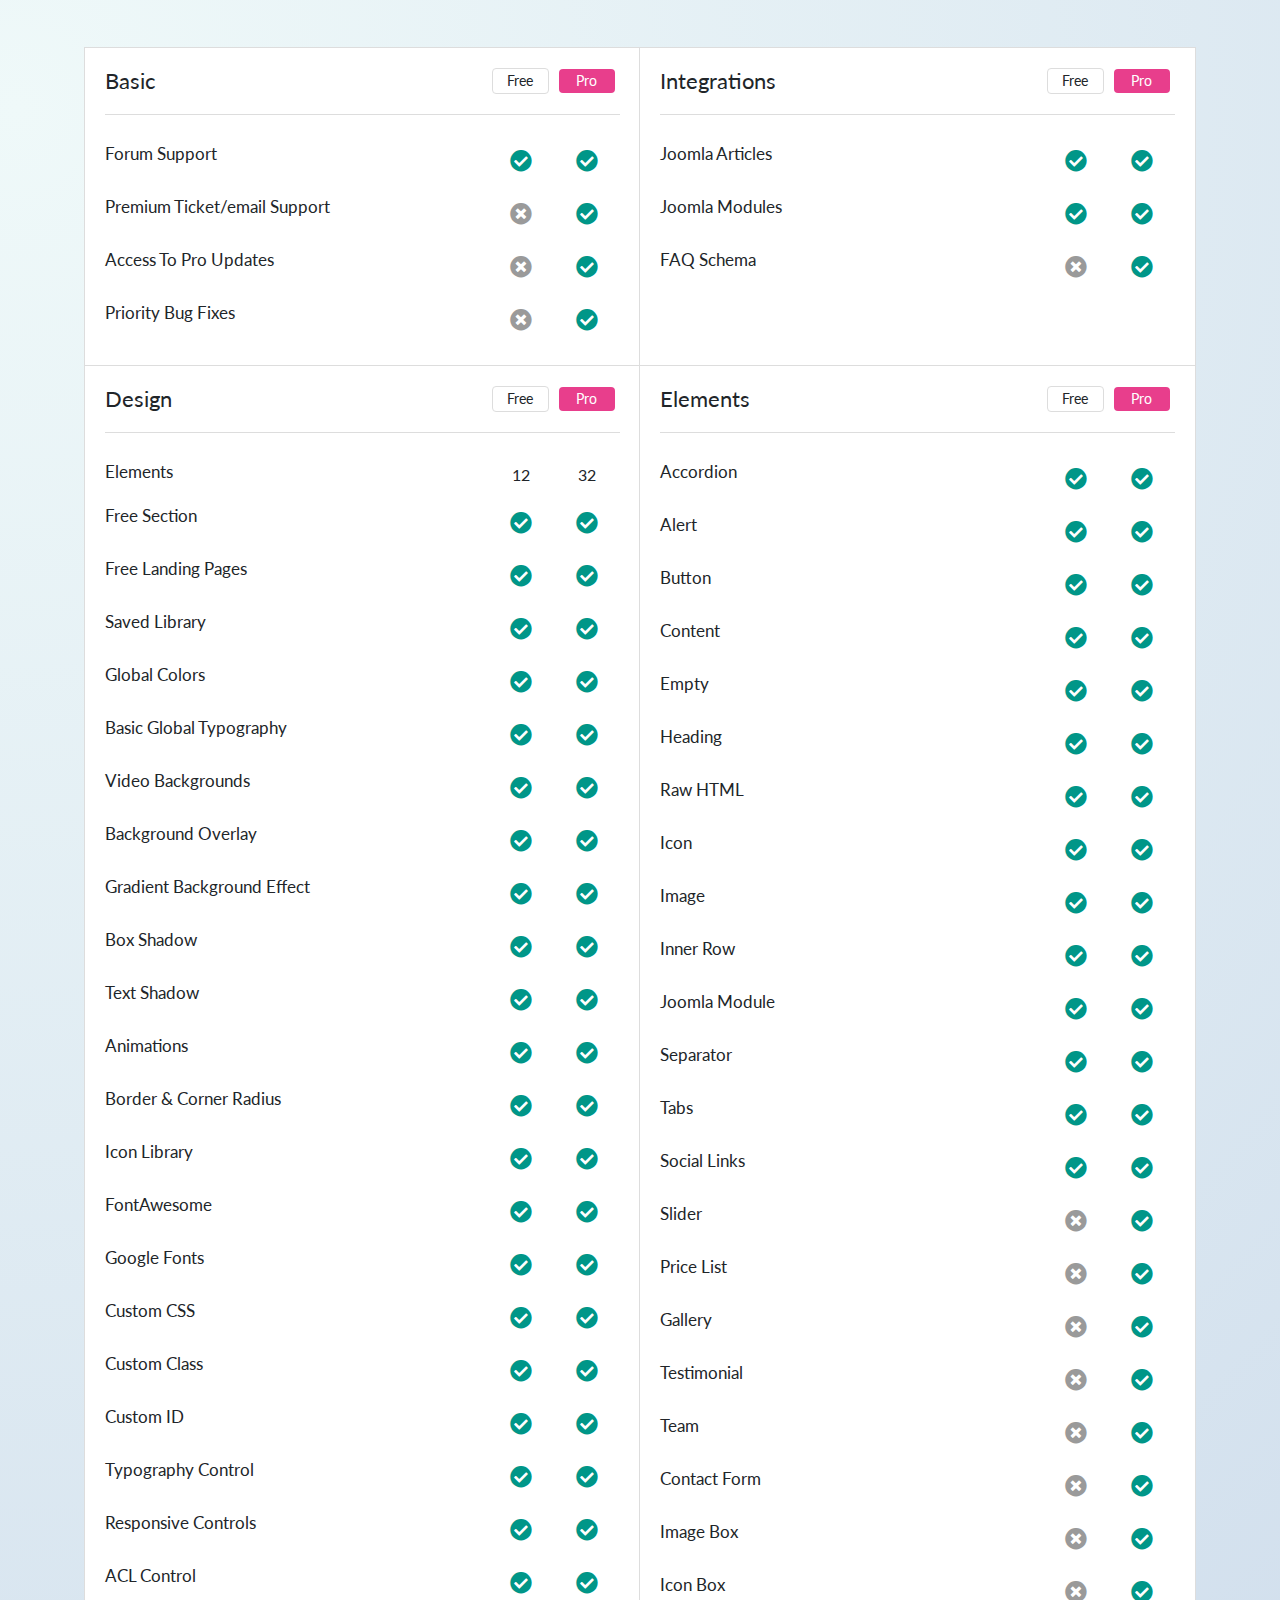
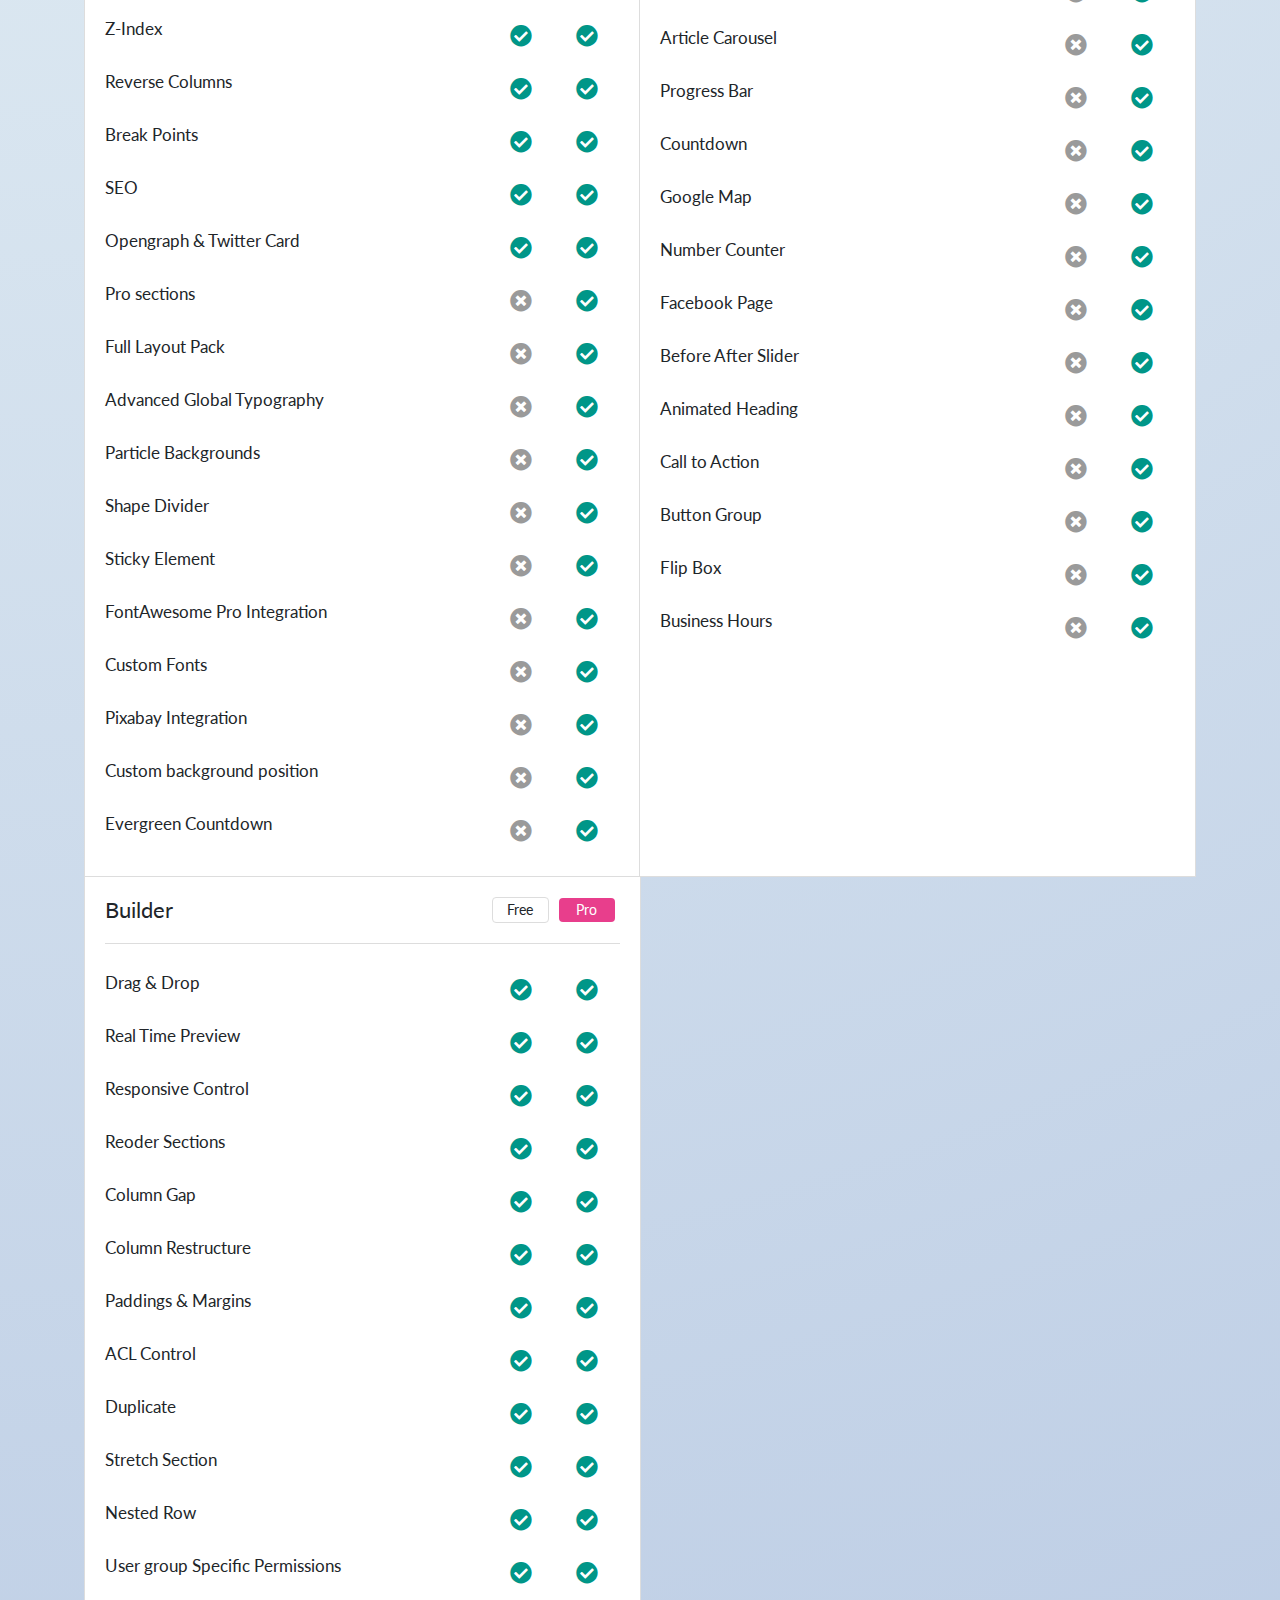
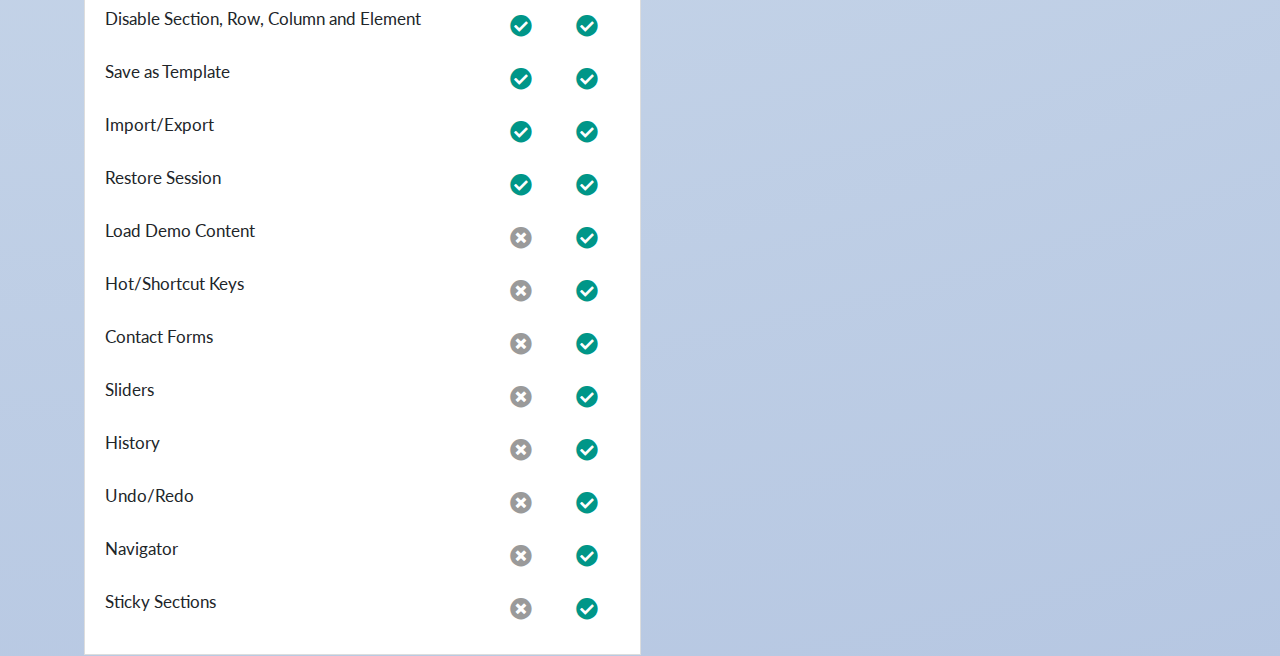
<file: whypro.html>
<!DOCTYPE html>
<html lang="en">

<head>
	<meta charset="UTF-8">
	<meta name="viewport" content="width=device-width, initial-scale=1.0">
	<meta http-equiv="X-UA-Compatible" content="ie=edge">
	<title>Why Pro</title>
	<link rel="stylesheet" href="https://stackpath.bootstrapcdn.com/bootstrap/4.3.1/css/bootstrap.min.css">
	<link rel="stylesheet" href="whypro.css">
	<link rel="stylesheet" href="https://use.fontawesome.com/releases/v5.9.0/css/all.css">
	<link href="https://fonts.googleapis.com/css?family=Lato&display=swap" rel="stylesheet">
</head>

<body>
	<section class="pt-5">
		<div class="container">
			<div class="row no-spacing-lg">
				<div class="col-md-6 pb-3 pb-md-0">
					<div class="why-pro-table h-100">
						<div class="wpt-header">
							<h3 class="wpt-th">Basic</h3>
							<div class="wpt-lab wpt-free-lab">Free</div>
							<div class="wpt-lab wpt-pro-lab">Pro</div>
						</div>
						<div class="wpt-list">
							<h6 class="why-f">Forum Support</h6>
							<span class="why-fy why-fo"></span>
							<span class="why-fy why-fo"></span>
						</div>
						<div class="wpt-list">
							<h6 class="why-f">Premium Ticket/email Support</h6>
							<span class="why-fn why-fo"></span>
							<span class="why-fy why-fo"></span>
						</div>
						<div class="wpt-list">
							<h6 class="why-f">Access To Pro Updates</h6>
							<span class="why-fn why-fo"></span>
							<span class="why-fy why-fo"></span>
						</div>
						<div class="wpt-list">
							<h6 class="why-f">Priority Bug Fixes</h6>
							<span class="why-fn why-fo"></span>
							<span class="why-fy why-fo"></span>
						</div>
					</div>
				</div>
				<div class="col-md-6 pb-3 pb-md-0">
					<div class="why-pro-table h-100">
						<div class="wpt-header">
							<h3 class="wpt-th">Integrations</h3>
							<div class="wpt-lab wpt-free-lab">Free</div>
							<div class="wpt-lab wpt-pro-lab">Pro</div>
						</div>
						<div class="wpt-list">
							<h6 class="why-f">Joomla Articles</h6>
							<span class="why-fy why-fo"></span>
							<span class="why-fy why-fo"></span>
						</div>
						<div class="wpt-list">
							<h6 class="why-f">Joomla Modules</h6>
							<span class="why-fy why-fo"></span>
							<span class="why-fy why-fo"></span>
						</div>
						<div class="wpt-list">
							<h6 class="why-f">FAQ Schema</h6>
							<span class="why-fn why-fo"></span>
							<span class="why-fy why-fo"></span>
						</div>
					</div>
				</div>
				<div class="col-md-6 pb-3 pb-md-0">
					<div class="why-pro-table h-100">
						<div class="wpt-header">
							<h3 class="wpt-th">Design</h3>
							<div class="wpt-lab wpt-free-lab">Free</div>
							<div class="wpt-lab wpt-pro-lab">Pro</div>
						</div>
						<div class="wpt-list">
							<h6 class="why-f">Elements</h6>
							<span class="why-fo">12</span>
							<span class="why-fo">32</span>
						</div>
						<div class="wpt-list">
							<h6 class="why-f">Free Section</h6>
							<span class="why-fy why-fo"></span>
							<span class="why-fy why-fo"></span>
						</div>
						<div class="wpt-list">
							<h6 class="why-f">Free Landing Pages</h6>
							<span class="why-fy why-fo"></span>
							<span class="why-fy why-fo"></span>
						</div>
						<div class="wpt-list">
							<h6 class="why-f">Saved Library</h6>
							<span class="why-fy why-fo"></span>
							<span class="why-fy why-fo"></span>
						</div>
						<div class="wpt-list">
							<h6 class="why-f">Global Colors</h6>
							<span class="why-fy why-fo"></span>
							<span class="why-fy why-fo"></span>
						</div>
						<div class="wpt-list">
							<h6 class="why-f">Basic Global Typography</h6>
							<span class="why-fy why-fo"></span>
							<span class="why-fy why-fo"></span>
						</div>
						<div class="wpt-list">
							<h6 class="why-f">Video Backgrounds</h6>
							<span class="why-fy why-fo"></span>
							<span class="why-fy why-fo"></span>
						</div>
						<div class="wpt-list">
							<h6 class="why-f">Background Overlay</h6>
							<span class="why-fy why-fo"></span>
							<span class="why-fy why-fo"></span>
						</div>
						<div class="wpt-list">
							<h6 class="why-f">Gradient Background Effect</h6>
							<span class="why-fy why-fo"></span>
							<span class="why-fy why-fo"></span>
						</div>
						<div class="wpt-list">
							<h6 class="why-f">Box Shadow</h6>
							<span class="why-fy why-fo"></span>
							<span class="why-fy why-fo"></span>
						</div>
						<div class="wpt-list">
							<h6 class="why-f">Text Shadow</h6>
							<span class="why-fy why-fo"></span>
							<span class="why-fy why-fo"></span>
						</div>
						<div class="wpt-list">
							<h6 class="why-f">Animations</h6>
							<span class="why-fy why-fo"></span>
							<span class="why-fy why-fo"></span>
						</div>
						<div class="wpt-list">
							<h6 class="why-f">Border & Corner Radius</h6>
							<span class="why-fy why-fo"></span>
							<span class="why-fy why-fo"></span>
						</div>
						<div class="wpt-list">
							<h6 class="why-f">Icon Library</h6>
							<span class="why-fy why-fo"></span>
							<span class="why-fy why-fo"></span>
						</div>
						<div class="wpt-list">
							<h6 class="why-f">FontAwesome</h6>
							<span class="why-fy why-fo"></span>
							<span class="why-fy why-fo"></span>
						</div>
						<div class="wpt-list">
							<h6 class="why-f">Google Fonts</h6>
							<span class="why-fy why-fo"></span>
							<span class="why-fy why-fo"></span>
						</div>
						<div class="wpt-list">
							<h6 class="why-f">Custom CSS</h6>
							<span class="why-fy why-fo"></span>
							<span class="why-fy why-fo"></span>
						</div>
						<div class="wpt-list">
							<h6 class="why-f">Custom Class</h6>
							<span class="why-fy why-fo"></span>
							<span class="why-fy why-fo"></span>
						</div>
						<div class="wpt-list">
							<h6 class="why-f">Custom ID</h6>
							<span class="why-fy why-fo"></span>
							<span class="why-fy why-fo"></span>
						</div>
						<div class="wpt-list">
							<h6 class="why-f">Typography Control</h6>
							<span class="why-fy why-fo"></span>
							<span class="why-fy why-fo"></span>
						</div>
						<div class="wpt-list">
							<h6 class="why-f">Responsive Controls</h6>
							<span class="why-fy why-fo"></span>
							<span class="why-fy why-fo"></span>
						</div>
						<div class="wpt-list">
							<h6 class="why-f">ACL Control</h6>
							<span class="why-fy why-fo"></span>
							<span class="why-fy why-fo"></span>
						</div>
						<div class="wpt-list">
							<h6 class="why-f">Z-Index</h6>
							<span class="why-fy why-fo"></span>
							<span class="why-fy why-fo"></span>
						</div>
						<div class="wpt-list">
							<h6 class="why-f">Reverse Columns</h6>
							<span class="why-fy why-fo"></span>
							<span class="why-fy why-fo"></span>
						</div>
						<div class="wpt-list">
							<h6 class="why-f">Break Points</h6>
							<span class="why-fy why-fo"></span>
							<span class="why-fy why-fo"></span>
						</div>
						<div class="wpt-list">
							<h6 class="why-f">SEO</h6>
							<span class="why-fy why-fo"></span>
							<span class="why-fy why-fo"></span>
						</div>
						<div class="wpt-list">
							<h6 class="why-f">Opengraph & Twitter Card</h6>
							<span class="why-fy why-fo"></span>
							<span class="why-fy why-fo"></span>
						</div>
						<div class="wpt-list">
							<h6 class="why-f">Pro sections</h6>
							<span class="why-fn why-fo"></span>
							<span class="why-fy why-fo"></span>
						</div>
						<div class="wpt-list">
							<h6 class="why-f">Full Layout Pack</h6>
							<span class="why-fn why-fo"></span>
							<span class="why-fy why-fo"></span>
						</div>
						<div class="wpt-list">
							<h6 class="why-f">Advanced Global Typography</h6>
							<span class="why-fn why-fo"></span>
							<span class="why-fy why-fo"></span>
						</div>
						<div class="wpt-list">
							<h6 class="why-f">Particle Backgrounds</h6>
							<span class="why-fn why-fo"></span>
							<span class="why-fy why-fo"></span>
						</div>
						<div class="wpt-list">
							<h6 class="why-f">Shape Divider</h6>
							<span class="why-fn why-fo"></span>
							<span class="why-fy why-fo"></span>
						</div>
						<div class="wpt-list">
							<h6 class="why-f">Sticky Element</h6>
							<span class="why-fn why-fo"></span>
							<span class="why-fy why-fo"></span>
						</div>
						<div class="wpt-list">
							<h6 class="why-f">FontAwesome Pro Integration</h6>
							<span class="why-fn why-fo"></span>
							<span class="why-fy why-fo"></span>
						</div>
						<div class="wpt-list">
							<h6 class="why-f">Custom Fonts</h6>
							<span class="why-fn why-fo"></span>
							<span class="why-fy why-fo"></span>
						</div>
						<div class="wpt-list">
							<h6 class="why-f">Pixabay Integration</h6>
							<span class="why-fn why-fo"></span>
							<span class="why-fy why-fo"></span>
						</div>
						<div class="wpt-list">
							<h6 class="why-f">Custom background position</h6>
							<span class="why-fn why-fo"></span>
							<span class="why-fy why-fo"></span>
						</div>
						<div class="wpt-list">
							<h6 class="why-f">Evergreen Countdown</h6>
							<span class="why-fn why-fo"></span>
							<span class="why-fy why-fo"></span>
						</div>
					</div>
				</div>
				<div class="col-md-6 pb-3 pb-md-0">
					<div class="why-pro-table h-100">
						<div class="wpt-header">
							<h3 class="wpt-th">Elements</h3>
							<div class="wpt-lab wpt-free-lab">Free</div>
							<div class="wpt-lab wpt-pro-lab">Pro</div>
						</div>
						<div class="wpt-list">
							<h6 class="why-f">Accordion</h6>
							<span class="why-fy why-fo"></span>
							<span class="why-fy why-fo"></span>
						</div>
						<div class="wpt-list">
							<h6 class="why-f">Alert</h6>
							<span class="why-fy why-fo"></span>
							<span class="why-fy why-fo"></span>
						</div>
						<div class="wpt-list">
							<h6 class="why-f">Button</h6>
							<span class="why-fy why-fo"></span>
							<span class="why-fy why-fo"></span>
						</div>
						<div class="wpt-list">
							<h6 class="why-f">Content</h6>
							<span class="why-fy why-fo"></span>
							<span class="why-fy why-fo"></span>
						</div>
						<div class="wpt-list">
							<h6 class="why-f">Empty</h6>
							<span class="why-fy why-fo"></span>
							<span class="why-fy why-fo"></span>
						</div>
						<div class="wpt-list">
							<h6 class="why-f">Heading</h6>
							<span class="why-fy why-fo"></span>
							<span class="why-fy why-fo"></span>
						</div>
						<div class="wpt-list">
							<h6 class="why-f">Raw HTML</h6>
							<span class="why-fy why-fo"></span>
							<span class="why-fy why-fo"></span>
						</div>
						<div class="wpt-list">
							<h6 class="why-f">Icon</h6>
							<span class="why-fy why-fo"></span>
							<span class="why-fy why-fo"></span>
						</div>
						<div class="wpt-list">
							<h6 class="why-f">Image</h6>
							<span class="why-fy why-fo"></span>
							<span class="why-fy why-fo"></span>
						</div>
						<div class="wpt-list">
							<h6 class="why-f">Inner Row</h6>
							<span class="why-fy why-fo"></span>
							<span class="why-fy why-fo"></span>
						</div>
						<div class="wpt-list">
							<h6 class="why-f">Joomla Module</h6>
							<span class="why-fy why-fo"></span>
							<span class="why-fy why-fo"></span>
						</div>
						<div class="wpt-list">
							<h6 class="why-f">Separator</h6>
							<span class="why-fy why-fo"></span>
							<span class="why-fy why-fo"></span>
						</div>
						<div class="wpt-list">
							<h6 class="why-f">Tabs</h6>
							<span class="why-fy why-fo"></span>
							<span class="why-fy why-fo"></span>
						</div>
						<div class="wpt-list">
							<h6 class="why-f">Social Links</h6>
							<span class="why-fy why-fo"></span>
							<span class="why-fy why-fo"></span>
						</div>
						<div class="wpt-list">
							<h6 class="why-f">Slider</h6>
							<span class="why-fn why-fo"></span>
							<span class="why-fy why-fo"></span>
						</div>
						<div class="wpt-list">
							<h6 class="why-f">Price List</h6>
							<span class="why-fn why-fo"></span>
							<span class="why-fy why-fo"></span>
						</div>
						<div class="wpt-list">
							<h6 class="why-f">Gallery</h6>
							<span class="why-fn why-fo"></span>
							<span class="why-fy why-fo"></span>
						</div>
						<div class="wpt-list">
							<h6 class="why-f">Testimonial</h6>
							<span class="why-fn why-fo"></span>
							<span class="why-fy why-fo"></span>
						</div>
						<div class="wpt-list">
							<h6 class="why-f">Team</h6>
							<span class="why-fn why-fo"></span>
							<span class="why-fy why-fo"></span>
						</div>
						<div class="wpt-list">
							<h6 class="why-f">Contact Form</h6>
							<span class="why-fn why-fo"></span>
							<span class="why-fy why-fo"></span>
						</div>
						<div class="wpt-list">
							<h6 class="why-f">Image Box</h6>
							<span class="why-fn why-fo"></span>
							<span class="why-fy why-fo"></span>
						</div>
						<div class="wpt-list">
							<h6 class="why-f">Icon Box</h6>
							<span class="why-fn why-fo"></span>
							<span class="why-fy why-fo"></span>
						</div>
						<div class="wpt-list">
							<h6 class="why-f">Article Carousel</h6>
							<span class="why-fn why-fo"></span>
							<span class="why-fy why-fo"></span>
						</div>
						<div class="wpt-list">
							<h6 class="why-f">Progress Bar</h6>
							<span class="why-fn why-fo"></span>
							<span class="why-fy why-fo"></span>
						</div>
						<div class="wpt-list">
							<h6 class="why-f">Countdown</h6>
							<span class="why-fn why-fo"></span>
							<span class="why-fy why-fo"></span>
						</div>
						<div class="wpt-list">
							<h6 class="why-f">Google Map</h6>
							<span class="why-fn why-fo"></span>
							<span class="why-fy why-fo"></span>
						</div>
						<div class="wpt-list">
							<h6 class="why-f">Number Counter</h6>
							<span class="why-fn why-fo"></span>
							<span class="why-fy why-fo"></span>
						</div>
						<div class="wpt-list">
							<h6 class="why-f">Facebook Page</h6>
							<span class="why-fn why-fo"></span>
							<span class="why-fy why-fo"></span>
						</div>
						<div class="wpt-list">
							<h6 class="why-f">Before After Slider</h6>
							<span class="why-fn why-fo"></span>
							<span class="why-fy why-fo"></span>
						</div>
						<div class="wpt-list">
							<h6 class="why-f">Animated Heading</h6>
							<span class="why-fn why-fo"></span>
							<span class="why-fy why-fo"></span>
						</div>
						<div class="wpt-list">
							<h6 class="why-f">Call to Action</h6>
							<span class="why-fn why-fo"></span>
							<span class="why-fy why-fo"></span>
						</div>
						<div class="wpt-list">
							<h6 class="why-f">Button Group</h6>
							<span class="why-fn why-fo"></span>
							<span class="why-fy why-fo"></span>
						</div>
						<div class="wpt-list">
							<h6 class="why-f">Flip Box</h6>
							<span class="why-fn why-fo"></span>
							<span class="why-fy why-fo"></span>
						</div>
						<div class="wpt-list">
							<h6 class="why-f">Business Hours</h6>
							<span class="why-fn why-fo"></span>
							<span class="why-fy why-fo"></span>
						</div>
					</div>
				</div>
				<div class="col-md-6 pb-3 pb-md-0">
						<div class="why-pro-table h-100">
							<div class="wpt-header">
								<h3 class="wpt-th">Builder</h3>
								<div class="wpt-lab wpt-free-lab">Free</div>
								<div class="wpt-lab wpt-pro-lab">Pro</div>
							</div>
							<div class="wpt-list">
								<h6 class="why-f">Drag & Drop</h6>
								<span class="why-fy why-fo"></span>
								<span class="why-fy why-fo"></span>
							</div>
							<div class="wpt-list">
								<h6 class="why-f">Real Time Preview</h6>
								<span class="why-fy why-fo"></span>
								<span class="why-fy why-fo"></span>
							</div>
							<div class="wpt-list">
								<h6 class="why-f">Responsive Control</h6>
								<span class="why-fy why-fo"></span>
								<span class="why-fy why-fo"></span>
							</div>
							<div class="wpt-list">
								<h6 class="why-f">Reoder Sections</h6>
								<span class="why-fy why-fo"></span>
								<span class="why-fy why-fo"></span>
							</div>
							<div class="wpt-list">
								<h6 class="why-f">Column Gap</h6>
								<span class="why-fy why-fo"></span>
								<span class="why-fy why-fo"></span>
							</div>
							<div class="wpt-list">
								<h6 class="why-f">Column Restructure</h6>
								<span class="why-fy why-fo"></span>
								<span class="why-fy why-fo"></span>
							</div>
							<div class="wpt-list">
								<h6 class="why-f">Paddings & Margins</h6>
								<span class="why-fy why-fo"></span>
								<span class="why-fy why-fo"></span>
							</div>
							<div class="wpt-list">
								<h6 class="why-f">ACL Control</h6>
								<span class="why-fy why-fo"></span>
								<span class="why-fy why-fo"></span>
							</div>
							<div class="wpt-list">
								<h6 class="why-f">Duplicate</h6>
								<span class="why-fy why-fo"></span>
								<span class="why-fy why-fo"></span>
							</div>
							<div class="wpt-list">
								<h6 class="why-f">Stretch Section</h6>
								<span class="why-fy why-fo"></span>
								<span class="why-fy why-fo"></span>
							</div>
							<div class="wpt-list">
								<h6 class="why-f">Nested Row</h6>
								<span class="why-fy why-fo"></span>
								<span class="why-fy why-fo"></span>
							</div>
							<div class="wpt-list">
								<h6 class="why-f">User group Specific Permissions</h6>
								<span class="why-fy why-fo"></span>
								<span class="why-fy why-fo"></span>
							</div>
							<div class="wpt-list">
								<h6 class="why-f">Disable Section, Row, Column and Element</h6>
								<span class="why-fy why-fo"></span>
								<span class="why-fy why-fo"></span>
							</div>
							<div class="wpt-list">
								<h6 class="why-f">Save as Template</h6>
								<span class="why-fy why-fo"></span>
								<span class="why-fy why-fo"></span>
							</div>
							<div class="wpt-list">
								<h6 class="why-f">Import/Export</h6>
								<span class="why-fy why-fo"></span>
								<span class="why-fy why-fo"></span>
							</div>
							<div class="wpt-list">
								<h6 class="why-f">Restore Session</h6>
								<span class="why-fy why-fo"></span>
								<span class="why-fy why-fo"></span>
							</div>
							<div class="wpt-list">
								<h6 class="why-f">Load Demo Content</h6>
								<span class="why-fn why-fo"></span>
								<span class="why-fy why-fo"></span>
							</div>
							<div class="wpt-list">
								<h6 class="why-f">Hot/Shortcut Keys</h6>
								<span class="why-fn why-fo"></span>
								<span class="why-fy why-fo"></span>
							</div>
							<div class="wpt-list">
								<h6 class="why-f">Contact Forms</h6>
								<span class="why-fn why-fo"></span>
								<span class="why-fy why-fo"></span>
							</div>
							<div class="wpt-list">
								<h6 class="why-f">Sliders</h6>
								<span class="why-fn why-fo"></span>
								<span class="why-fy why-fo"></span>
							</div>
							<div class="wpt-list">
								<h6 class="why-f">History</h6>
								<span class="why-fn why-fo"></span>
								<span class="why-fy why-fo"></span>
							</div>
							<div class="wpt-list">
								<h6 class="why-f">Undo/Redo</h6>
								<span class="why-fn why-fo"></span>
								<span class="why-fy why-fo"></span>
							</div>
							<div class="wpt-list">
								<h6 class="why-f">Navigator</h6>
								<span class="why-fn why-fo"></span>
								<span class="why-fy why-fo"></span>
							</div>
							<div class="wpt-list">
								<h6 class="why-f">Sticky Sections</h6>
								<span class="why-fn why-fo"></span>
								<span class="why-fy why-fo"></span>
							</div>
						</div>
					</div>
			</div>
		</div>
	</section>
</body>

</html>
</file>
<file: style.css>
body {
   background-image: radial-gradient(circle farthest-corner at 1.3% 2.8%, rgba(239, 249, 249, 1) 0%, rgba(182, 199, 226, 1) 100.2%);
   background-repeat: no-repeat;
   font-family: 'Lato', sans-serif;
}

.why-pro-table {
   border: 1px solid #ddd;
   background: #fff;
   padding: 20px;
}

@media (min-width:768px) {
   [class*="col-md"]:nth-child(n+3) .why-pro-table {
      border-top: 0;
   }

   .why-pro-table {
      margin: -1px;
   }
   .no-spacing-lg {
      margin-left: 0;
      margin-right: 0;
   }
   .no-spacing-lg [class*="col-md-"]{
      padding-left: 0;
      padding-right: 0;
   }
}

.wpt-header {
   border-bottom: 1px solid #ddd;
   padding-bottom: 20px;
   margin-bottom: 20px;
}

.wpt-header {
   display: flex;
   align-items: center;
}

.wpt-list {
   display: flex;
   padding: 10px 0;
}

.wpt-th,
.why-f {
   flex-grow: 1;
}

.wpt-lab,
.why-fo {
   width: 60px;
   text-align: center;
   margin: 0 5px;
}

.why-f {
   font-size: 17px;
   font-weight: normal;
   line-height: 1.3;
   margin: 0;
   width: 80%;
}

.wpt-th {
   font-size: 22px;
   font-weight: 400;
   line-height: 1.1;
   margin: 0;
   width: 80%;
}

.wpt-lab {
   border-radius: 4px;
   font-size: 14px;
   line-height: 1;
   padding: 5px;
}

.wpt-free-lab {
   border: 1px solid #ddd;
}

.wpt-pro-lab {
   color: #fff;
   background-color: #e83e8c;
}


.why-fo:before {
   font-family: "Font Awesome 5 Free";
   font-weight: 900;
   font-size: 22px;
}

.why-fy:before {
   content: "\f058";
   color: #009688;
}

.why-fn:before {
   content: "\f057";
   color: #9a9a9a;
}
</file>
<file: feature.css>
body {
   background-image: radial-gradient(circle farthest-corner at 1.3% 2.8%, rgba(239, 249, 249, 1) 0%, rgba(182, 199, 226, 1) 100.2%);
   background-repeat: no-repeat;
   font-family: 'Lato', sans-serif;
}

.heading-color {
   font-size: 16px;
   font-weight: 400;
   text-transform: uppercase;
   letter-spacing: 4px;
   color: #db3157;
   margin-bottom: 30px;
}

.sub-heading-color {
   color: #343352;
   font-weight: 600;
   font-size: 17px;
}

.hero {
   padding: 100px 0;
}

section.section .container {
   padding-top: 50px;
   padding-bottom: 50px;
}

section.section:not(:last-child) .container {
   border-bottom: 2px dotted #999;
}

.col-md-4 {
   margin-bottom: 15px;
}

.btn {
   padding: 10px 25px;
   border-radius: 50px;
   font-size: 16px;
   font-weight: bold;
   letter-spacing: .5px;
}

.btn-solid {
   background-color: #3F51B5;
   color: #fff;
}

.btn-outline {
   color: #3F51B5;
   border: 2px solid #3F51B5;
}
</file>
<file: whypro.css>
body {
   background-image: radial-gradient(circle farthest-corner at 1.3% 2.8%, rgba(239, 249, 249, 1) 0%, rgba(182, 199, 226, 1) 100.2%);
   background-repeat: no-repeat;
   font-family: 'Lato', sans-serif;
}

.why-pro-table {
   border: 1px solid #ddd;
   background: #fff;
   padding: 20px;
}

@media (min-width:768px) {
   [class*="col-md"]:nth-child(n+3) .why-pro-table {
      border-top: 0;
   }

   .why-pro-table {
      margin: -1px;
   }
   .no-spacing-lg {
      margin-left: 0;
      margin-right: 0;
   }
   .no-spacing-lg [class*="col-md-"]{
      padding-left: 0;
      padding-right: 0;
   }
}

.wpt-header {
   border-bottom: 1px solid #ddd;
   padding-bottom: 20px;
   margin-bottom: 20px;
}

.wpt-header {
   display: flex;
   align-items: center;
}

.wpt-list {
   display: flex;
   padding: 10px 0;
}

.wpt-th,
.why-f {
   flex-grow: 1;
}

.wpt-lab,
.why-fo {
   width: 60px;
   text-align: center;
   margin: 0 5px;
}

.why-f {
   font-size: 17px;
   font-weight: normal;
   line-height: 1;
   margin: 0;
   width: 80%;
}

.wpt-th {
   font-size: 22px;
   font-weight: 400;
   line-height: 1.1;
   margin: 0;
   width: 80%;
}

.wpt-lab {
   border-radius: 4px;
   font-size: 14px;
   line-height: 1;
   padding: 5px;
}

.wpt-free-lab {
   border: 1px solid #ddd;
}

.wpt-pro-lab {
   color: #fff;
   background-color: #e83e8c;
}


.why-fo:before {
   font-family: "Font Awesome 5 Free";
   font-weight: 900;
   font-size: 22px;
}

.why-fy:before {
   content: "\f058";
   color: #009688;
}

.why-fn:before {
   content: "\f057";
   color: #9a9a9a;
}
</file>
